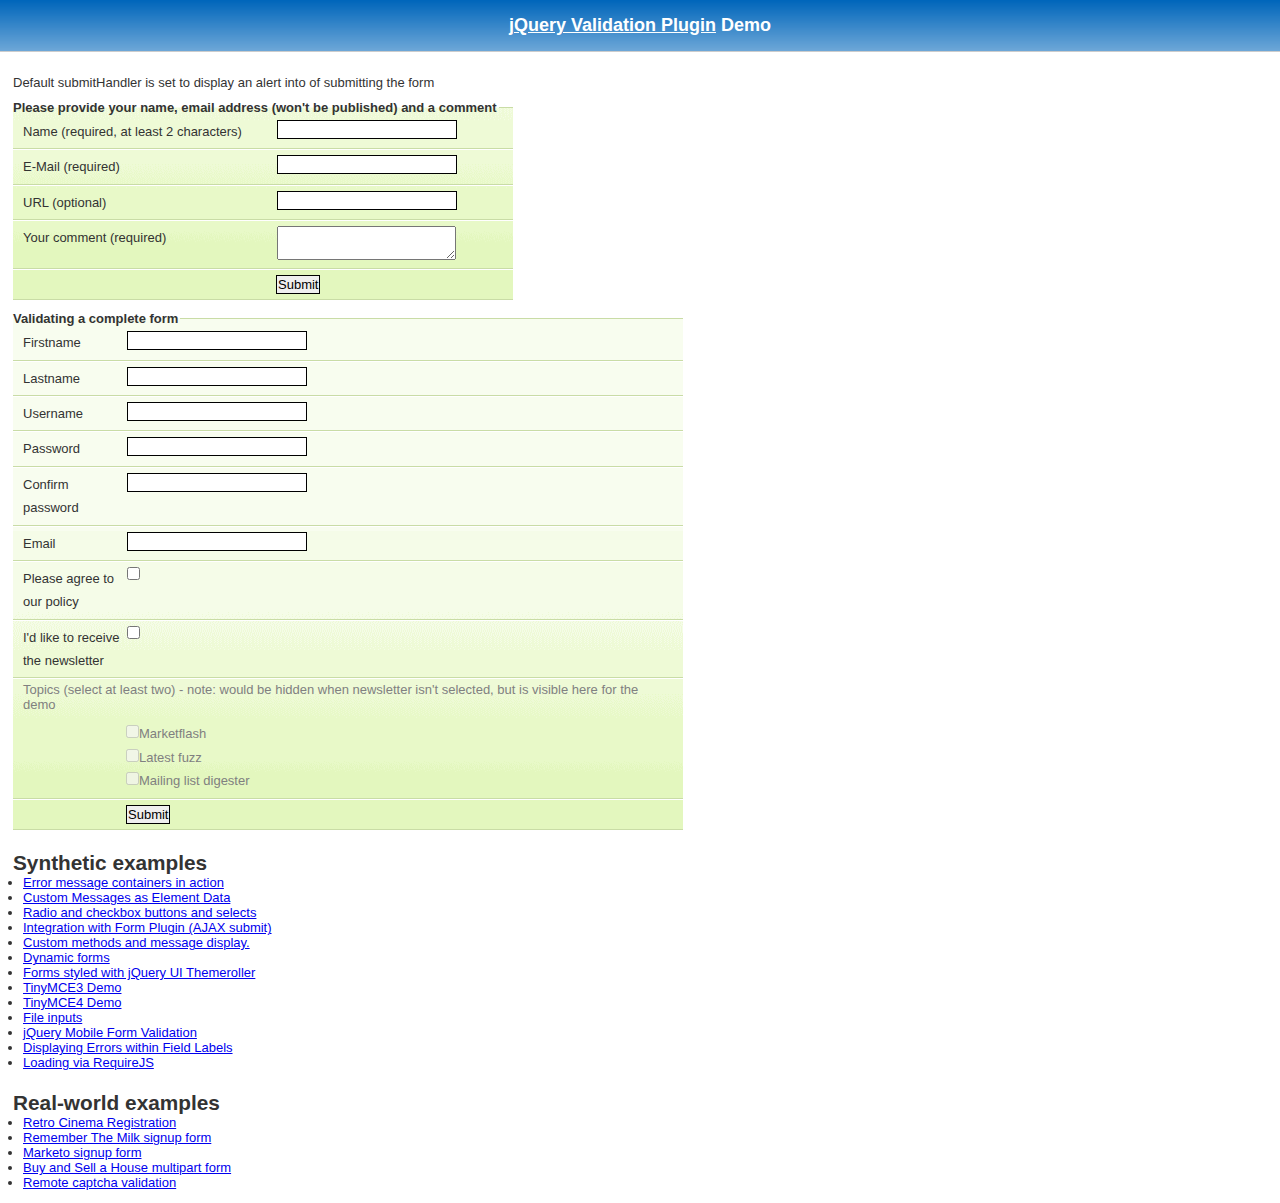
<file: src/main/webapp/WEB-INF/resources/js/validation/demo/index.html>
<!DOCTYPE html>
<html lang="en">
<head>
	<meta charset="utf-8">
	<title>jQuery validation plug-in - main demo</title>
	<link rel="stylesheet" href="css/screen.css">
	<script src="../lib/jquery.js"></script>
	<script src="../dist/jquery.validate.js"></script>
	<script>
	$.validator.setDefaults({
		submitHandler: function() {
			alert("submitted!");
		}
	});

	$().ready(function() {
		// validate the comment form when it is submitted
		$("#commentForm").validate();

		// validate signup form on keyup and submit
		$("#signupForm").validate({
			rules: {
				firstname: "required",
				lastname: "required",
				username: {
					required: true,
					minlength: 2
				},
				password: {
					required: true,
					minlength: 5
				},
				confirm_password: {
					required: true,
					minlength: 5,
					equalTo: "#password"
				},
				email: {
					required: true,
					email: true
				},
				topic: {
					required: "#newsletter:checked",
					minlength: 2
				},
				agree: "required"
			},
			messages: {
				firstname: "Please enter your firstname",
				lastname: "Please enter your lastname",
				username: {
					required: "Please enter a username",
					minlength: "Your username must consist of at least 2 characters"
				},
				password: {
					required: "Please provide a password",
					minlength: "Your password must be at least 5 characters long"
				},
				confirm_password: {
					required: "Please provide a password",
					minlength: "Your password must be at least 5 characters long",
					equalTo: "Please enter the same password as above"
				},
				email: "Please enter a valid email address",
				agree: "Please accept our policy",
				topic: "Please select at least 2 topics"
			}
		});

		// propose username by combining first- and lastname
		$("#username").focus(function() {
			var firstname = $("#firstname").val();
			var lastname = $("#lastname").val();
			if (firstname && lastname && !this.value) {
				this.value = firstname + "." + lastname;
			}
		});

		//code to hide topic selection, disable for demo
		var newsletter = $("#newsletter");
		// newsletter topics are optional, hide at first
		var inital = newsletter.is(":checked");
		var topics = $("#newsletter_topics")[inital ? "removeClass" : "addClass"]("gray");
		var topicInputs = topics.find("input").attr("disabled", !inital);
		// show when newsletter is checked
		newsletter.click(function() {
			topics[this.checked ? "removeClass" : "addClass"]("gray");
			topicInputs.attr("disabled", !this.checked);
		});
	});
	</script>
	<style>
	#commentForm {
		width: 500px;
	}
	#commentForm label {
		width: 250px;
	}
	#commentForm label.error, #commentForm input.submit {
		margin-left: 253px;
	}
	#signupForm {
		width: 670px;
	}
	#signupForm label.error {
		margin-left: 10px;
		width: auto;
		display: inline;
	}
	#newsletter_topics label.error {
		display: none;
		margin-left: 103px;
	}
	</style>
</head>
<body>
<h1 id="banner"><a href="http://jqueryvalidation.org/">jQuery Validation Plugin</a> Demo</h1>
<div id="main">
	<p>Default submitHandler is set to display an alert into of submitting the form</p>
	<form class="cmxform" id="commentForm" method="get" action="">
		<fieldset>
			<legend>Please provide your name, email address (won't be published) and a comment</legend>
			<p>
				<label for="cname">Name (required, at least 2 characters)</label>
				<input id="cname" name="name" minlength="2" type="text" required>
			</p>
			<p>
				<label for="cemail">E-Mail (required)</label>
				<input id="cemail" type="email" name="email" required>
			</p>
			<p>
				<label for="curl">URL (optional)</label>
				<input id="curl" type="url" name="url">
			</p>
			<p>
				<label for="ccomment">Your comment (required)</label>
				<textarea id="ccomment" name="comment" required></textarea>
			</p>
			<p>
				<input class="submit" type="submit" value="Submit">
			</p>
		</fieldset>
	</form>
	<form class="cmxform" id="signupForm" method="get" action="">
		<fieldset>
			<legend>Validating a complete form</legend>
			<p>
				<label for="firstname">Firstname</label>
				<input id="firstname" name="firstname" type="text">
			</p>
			<p>
				<label for="lastname">Lastname</label>
				<input id="lastname" name="lastname" type="text">
			</p>
			<p>
				<label for="username">Username</label>
				<input id="username" name="username" type="text">
			</p>
			<p>
				<label for="password">Password</label>
				<input id="password" name="password" type="password">
			</p>
			<p>
				<label for="confirm_password">Confirm password</label>
				<input id="confirm_password" name="confirm_password" type="password">
			</p>
			<p>
				<label for="email">Email</label>
				<input id="email" name="email" type="email">
			</p>
			<p>
				<label for="agree">Please agree to our policy</label>
				<input type="checkbox" class="checkbox" id="agree" name="agree">
			</p>
			<p>
				<label for="newsletter">I'd like to receive the newsletter</label>
				<input type="checkbox" class="checkbox" id="newsletter" name="newsletter">
			</p>
			<fieldset id="newsletter_topics">
				<legend>Topics (select at least two) - note: would be hidden when newsletter isn't selected, but is visible here for the demo</legend>
				<label for="topic_marketflash">
					<input type="checkbox" id="topic_marketflash" value="marketflash" name="topic">Marketflash
				</label>
				<label for="topic_fuzz">
					<input type="checkbox" id="topic_fuzz" value="fuzz" name="topic">Latest fuzz
				</label>
				<label for="topic_digester">
					<input type="checkbox" id="topic_digester" value="digester" name="topic">Mailing list digester
				</label>
				<label for="topic" class="error">Please select at least two topics you'd like to receive.</label>
			</fieldset>
			<p>
				<input class="submit" type="submit" value="Submit">
			</p>
		</fieldset>
	</form>
	<h3>Synthetic examples</h3>
	<ul>
		<li><a href="errorcontainer-demo.html">Error message containers in action</a>
		</li>
		<li><a href="custom-messages-data-demo.html">Custom Messages as Element Data</a>
		</li>
		<li><a href="radio-checkbox-select-demo.html">Radio and checkbox buttons and selects</a>
		</li>
		<li><a href="ajaxSubmit-integration-demo.html">Integration with Form Plugin (AJAX submit)</a>
		</li>
		<li><a href="custom-methods-demo.html">Custom methods and message display.</a>
		</li>
		<li><a href="dynamic-totals.html">Dynamic forms</a>
		</li>
		<li><a href="themerollered.html">Forms styled with jQuery UI Themeroller</a>
		</li>
		<li><a href="tinymce/">TinyMCE3 Demo</a>
		</li>
		<li><a href="tinymce4/">TinyMCE4 Demo</a>
		</li>
		<li><a href="file_input.html">File inputs</a>
		</li>
		<li><a href="jquerymobile.html">jQuery Mobile Form Validation</a>
		</li>
		<li><a href="errors-within-labels.html">Displaying Errors within Field Labels</a>
		</li>
		<li><a href="requirejs/index.html">Loading via RequireJS</a>
		</li>
	</ul>
	<h3>Real-world examples</h3>
	<ul>
		<li><a href="cinema/">Retro Cinema Registration</a></li>
		<li><a href="milk/">Remember The Milk signup form</a></li>
		<li><a href="marketo/">Marketo signup form</a></li>
		<li><a href="multipart/">Buy and Sell a House multipart form</a></li>
		<li><a href="captcha/">Remote captcha validation</a></li>
	</ul>
</div>
</body>
</html>
</file>
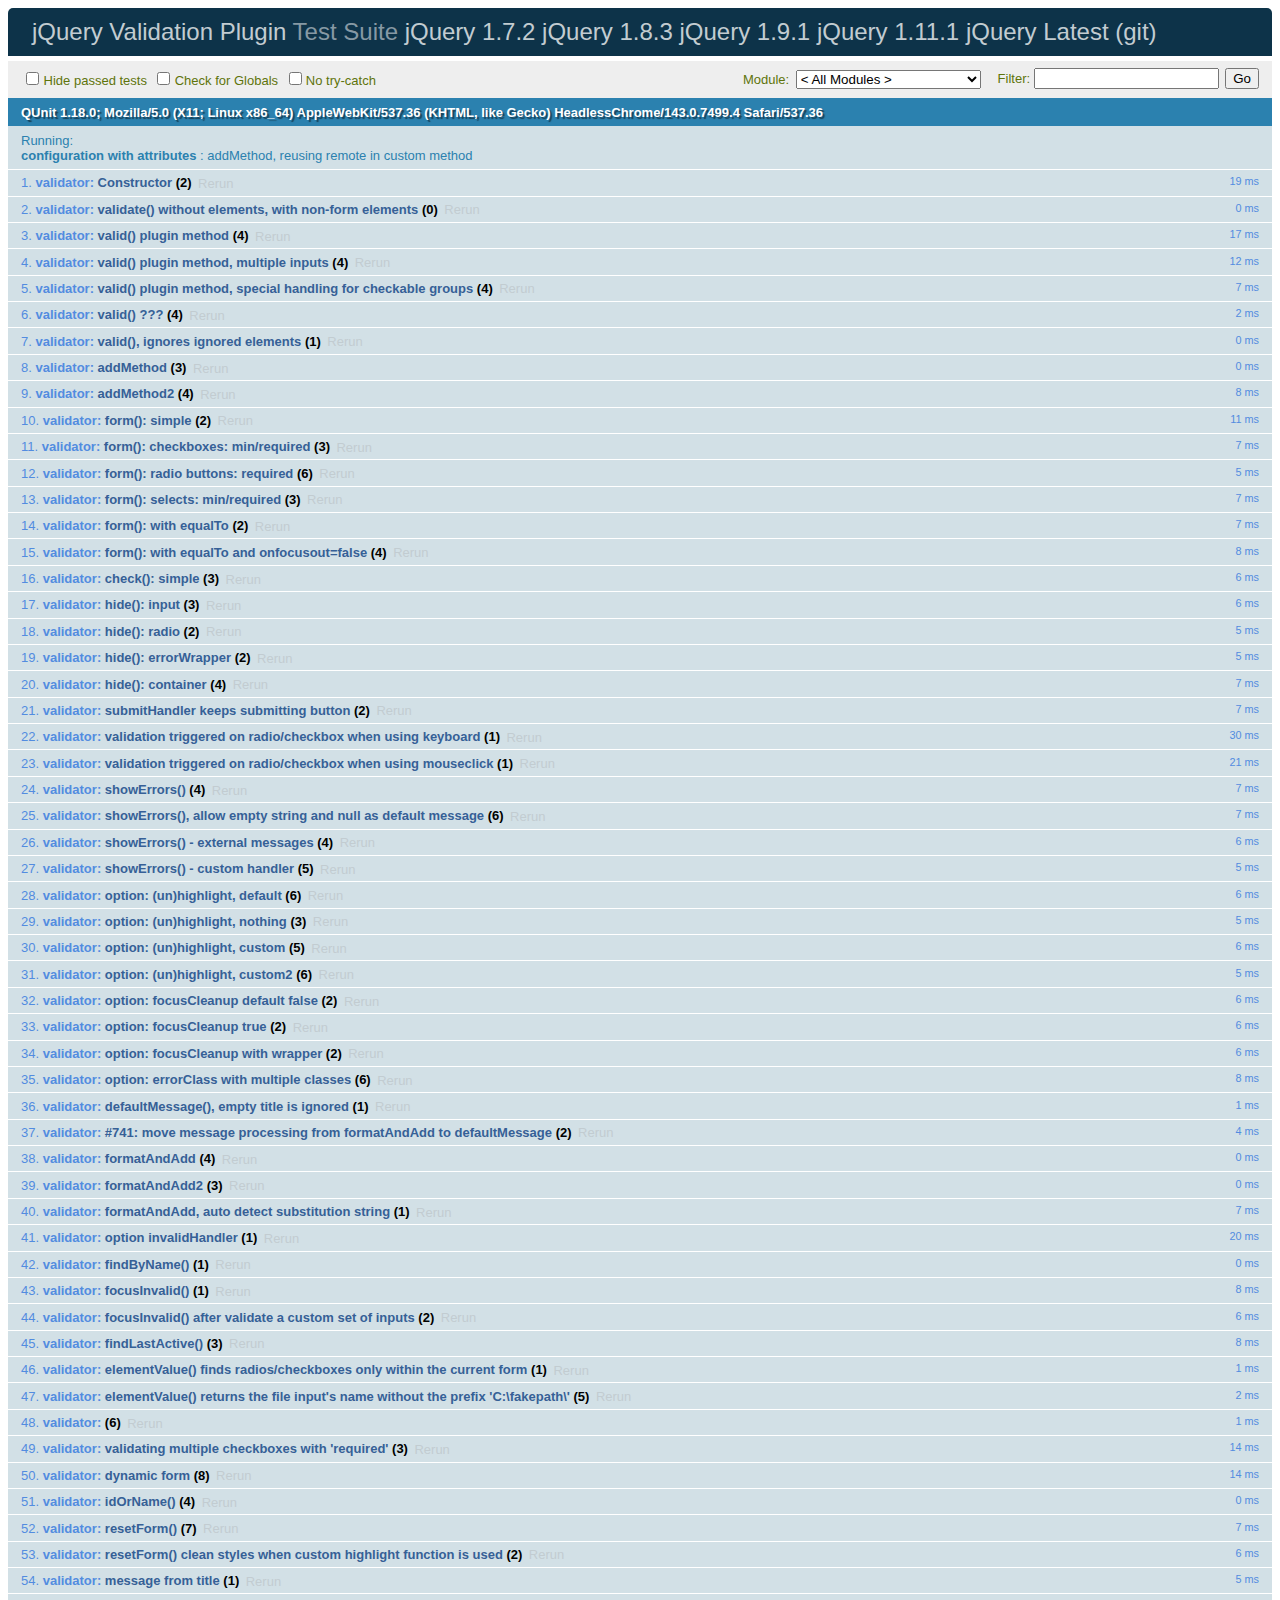
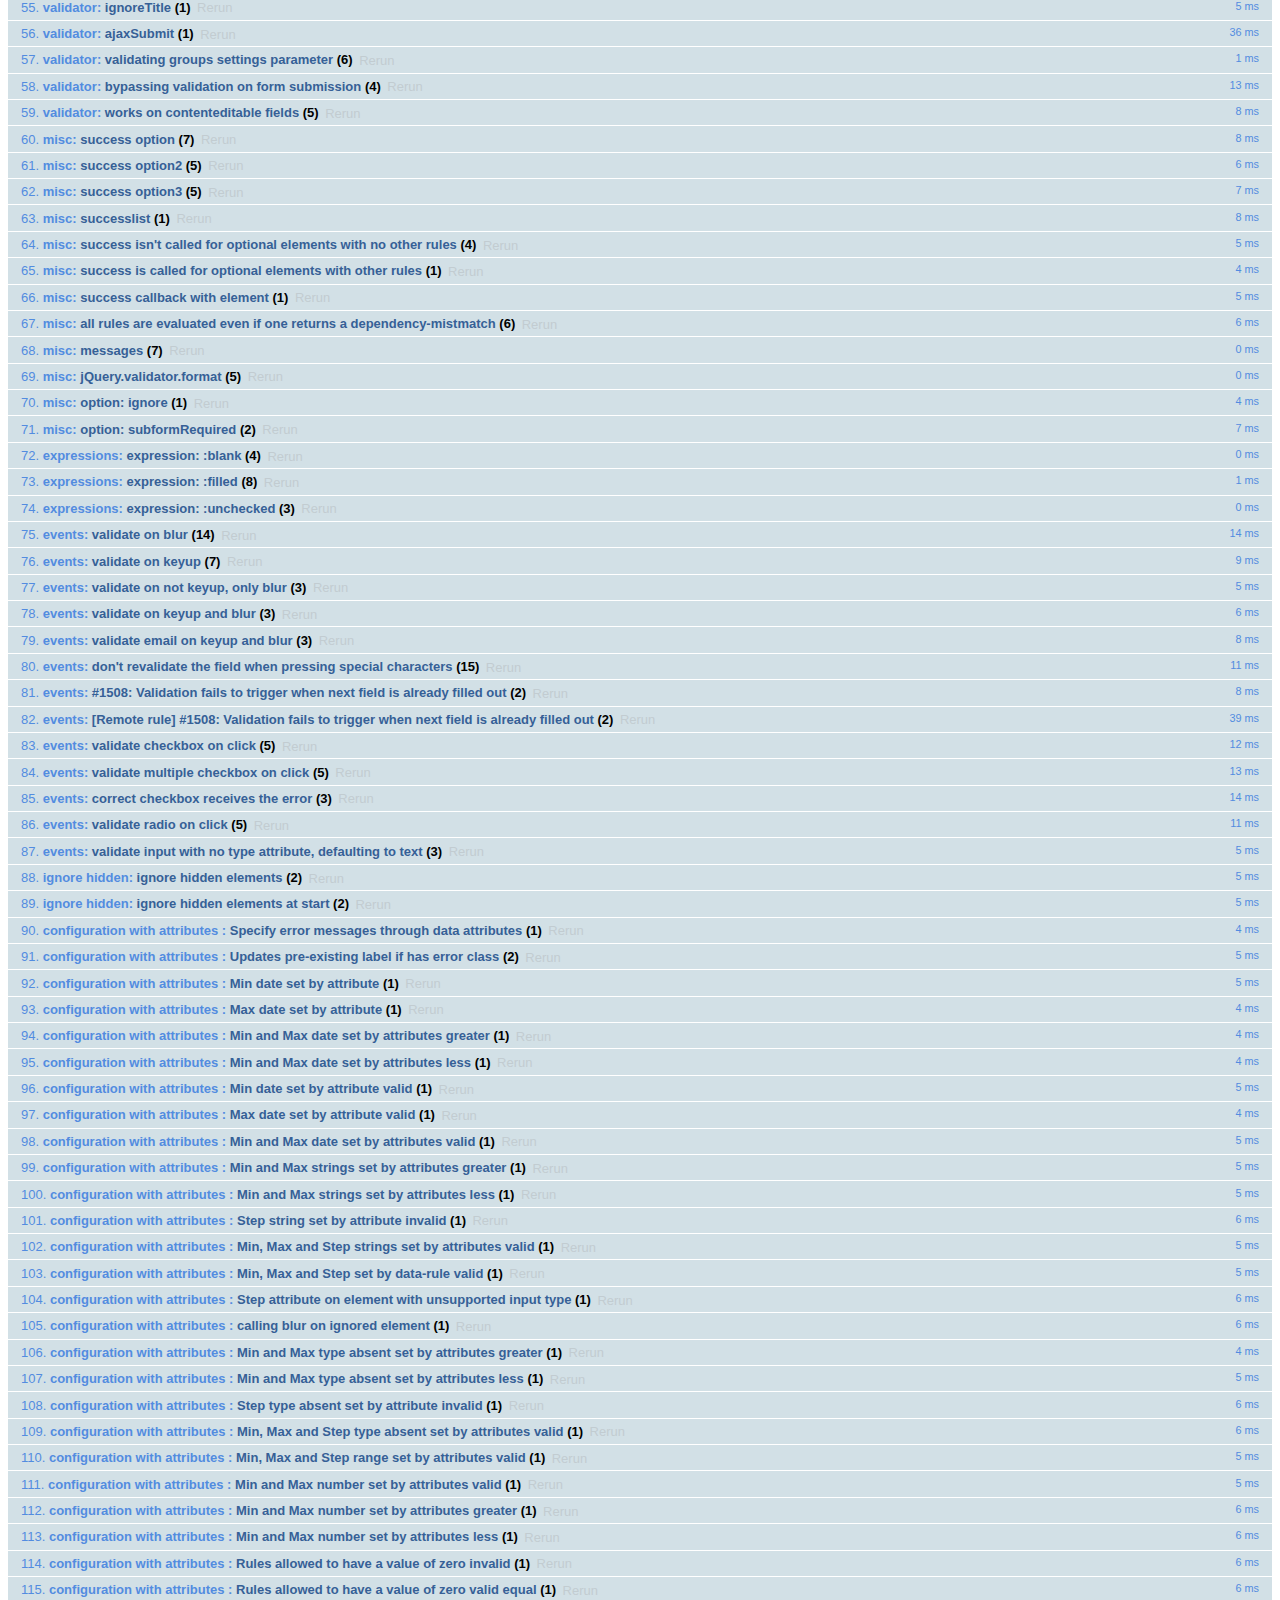
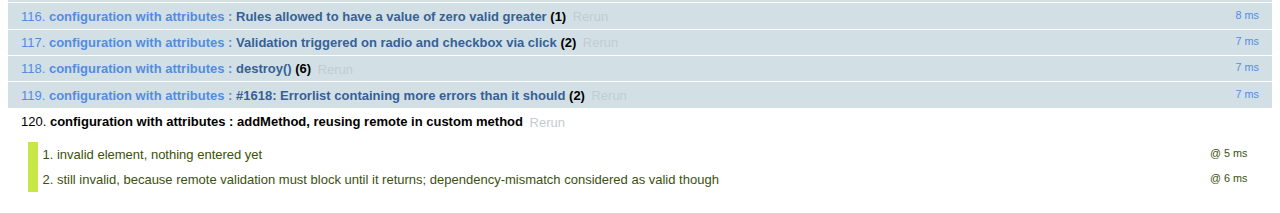
<file: src/main/webapp/WEB-INF/resources/js/validation/test/index.html>
<!DOCTYPE html>
<html id="html">
<head>
	<meta charset="utf-8">
	<title>jQuery - Validation Test Suite</title>
	<link rel="stylesheet" href="qunit/qunit.css">
	<script src="../lib/jquery.js"></script>
	<script src="../lib/jquery.simulate.js"></script>
	<script src="../lib/jquery.form.js"></script>
	<script src="qunit/qunit.js"></script>
	<script src="../lib/jquery.mockjax.js"></script>
	<script src="../dist/jquery.validate.js"></script>
	<script src="../dist/additional-methods.js"></script>
	<script src="test.js"></script>
	<script src="rules.js"></script>
	<script src="messages.js"></script>
	<script src="methods.js"></script>
	<script src="additional/creditcard.js"></script>
	<script src="aria.js"></script>
	<script src="error-placement.js"></script>
</head>
<body id="body">
<h1 id="qunit-header">
	<a href="http://jqueryvalidation.org/">jQuery Validation Plugin</a> Test Suite
	<a href="?jquery=1.7.2">jQuery 1.7.2</a>
	<a href="?jquery=1.8.3">jQuery 1.8.3</a>
	<a href="?jquery=1.9.1">jQuery 1.9.1</a>
	<a href="?jquery=1.11.1">jQuery 1.11.1</a>
	<a href="?jquery=git">jQuery Latest (git)</a>
</h1>
<div>
</div>
<h2 id="qunit-banner"></h2>
<div id="qunit-testrunner-toolbar"></div>
<h2 id="qunit-userAgent"></h2>
<ol id="qunit-tests"></ol>
<!-- Test HTML -->
<div id="other" style="display:none;">
	<input type="password" name="pw1" id="pw1" value="engfeh">
	<input type="password" name="pw2" id="pw2" value="">
</div>
<div id="qunit-fixture">
	<p id="firstp">See <a id="simon1" href="http://simon.incutio.com/archive/2003/03/25/#getElementsBySelector" rel="bookmark">this blog entry</a> for more information.</p>
	<p id="ap">
		Here are some links in a normal paragraph: <a id="google" href="http://www.google.com/" title="Google!">Google</a>,
		<a id="groups" href="http://groups.google.com/">Google Groups</a>. This link has
		<code><a href="#" id="anchor1">class="blog"</a>
		</code>:
		<a href="http://diveintomark.org/" class="blog" hreflang="en" id="mark">diveintomark</a>
	</p>
	<div id="foo">
		<p id="sndp">Everything inside the red border is inside a div with
			<code>id="foo"</code>.</p>
		<p lang="en" id="en">This is a normal link: <a id="yahoo" href="http://www.yahoo.com/" class="blogTest">Yahoo</a>
		</p>
		<p id="sap">This link has
			<code><a href="#2" id="anchor2">class="blog"</a>
			</code>: <a href="http://simon.incutio.com/" class="blog link" id="simon">Simon Willison's Weblog</a>
		</p>
	</div>
	<p id="first">Try them out:</p>
	<ul id="firstUL"></ul>
	<ol id="empty"></ol>
	<form id="testForm1">
		<input type="text" data-rule-required="true" data-rule-minlength="2" title="buga" name="firstname" id="firstname">
		<label id="errorFirstname" for="firstname" class="error">error for firstname</label>
		<input type="text" data-rule-required="true" title="buga" name="lastname" id="lastname">
		<input type="text" data-rule-required="true" title="something" name="something" id="something" value="something">
	</form>
	<form id="testForm1clean">
		<input title="buga" name="firstnamec" id="firstnamec">
		<label id="errorFirstnamec" for="firstnamec" class="error">error for firstname</label>
		<input title="buga" name="lastname" id="lastnamec">
		<input name="username" id="usernamec">
		<input id="urlc" type="text" name="urlc">
	</form>
	<form id="userForm">
		<input type="text" data-rule-required="true" name="username" id="username">
		<input type="submit" name="submitButton" value="submitButtonValue">
	</form>
	<form id="signupForm" action="form.php">
		<input id="user" name="user" title="Please enter your username (at least 3 characters)" data-rule-required="true" data-rule-minlength="3">
		<input type="password" name="password" id="password" data-rule-required="true" data-rule-minlength="5">
	</form>
	<form id="testForm2">
		<input data-rule-required="true" type="radio" name="agree" id="agb">
		<label for="agree" id="agreeLabel" class="xerror">error for agb</label>
	</form>
	<form id="testForm3">
		<select data-rule-required="true" name="meal" id="meal">
			<option value="">Please select...</option>
			<option value="1">Food</option>
			<option value="2">Milk</option>
		</select>
	</form>
	<div class="error" id="errorContainer">
		<ul>
			<li class="error" id="errorWrapper">
				<label for="meal" id="mealLabel" class="error">error for meal</label>
			</li>
		</ul>
	</div>
	<form id="testForm4">
		<input data-rule-foo="true" name="f1" id="f1">
		<input data-rule-bar="true" name="f2" id="f2">
	</form>
	<form id="testForm5">
		<input data-rule-equalto="#x2" value="x" name="x1" id="x1">
		<input data-rule-equalto="#x1" value="y" name="x2" id="x2">
	</form>
	<form id="testForm6">
		<input data-rule-required="true" data-rule-minlength="2" type="checkbox" name="check" id="form6check1">
		<input type="checkbox" name="check" id="form6check2">
	</form>
	<form id="testForm7">
		<select data-rule-required="true" data-rule-minlength="2" name="selectf7" id="selectf7" multiple="multiple">
			<option id="optionxa" value="0">0</option>
			<option id="optionxb" value="1">1</option>
			<option id="optionxc" value="2">2</option>
			<option id="optionxd" value="3">3</option>
		</select>
	</form>
	<form id="dateRangeForm">
		<input id="fromDate" name="fromDate" class="requiredDateRange" value="x">
		<input id="toDate" name="toDate" class="requiredDateRange" value="y">
		<span class="errorContainer"></span>
	</form>
	<form id="testForm8">
		<input id="form8input" data-rule-required="true" data-rule-number="true" data-rule-rangelength="2,8" name="abc">
		<input type="radio" name="radio1">
	</form>
	<form id="testForm9">
		<input id="testEmail9" data-rule-required="true" data-rule-email="true" data-msg-required="required" data-msg-email="email">
		<input id="testGeneric9" data-rule-required="true" data-rule-email="true" data-msg="generic" data-msg-email="email">
	</form>
	<form id="testForm10">
		<input type="radio" name="testForm10Radio" value="1" id="testForm10Radio1">
		<input type="radio" name="testForm10Radio" value="2" id="testForm10Radio2">
	</form>
	<form id="testForm11">
		<!-- HTML5 -->
		<input required type="text" name="testForm11Text" id="testForm11text1">
	</form>
	<form id="testForm12">
		<!-- empty "type" attribute -->
		<input name="testForm12text" id="testForm12text" data-rule-required="true">
	</form>
	<form id="testForm13">
		<select id="cars-select" name="cars" title="Please select at least two cars, but no more than three" required rangelength="[2,3]" multiple="multiple">
			<option value="m_sl">Mercedes SL</option>
			<option value="o_c">Opel Corsa</option>
			<option value="vw_p">VW Polo</option>
			<option value="t_s">Titanic Skoda</option>
		</select>
	</form>
	<form id="testForm14">
		<!-- test existing "label" error holder -->
		<input name="testForm14text" id="testForm14text" data-rule-required="true" data-msg="required">
		<label for="testForm14text" class="error"></label>
	</form>
	<form id="testForm16">
		<!-- test existing "label" attribute -->
		<input name="testForm16text" id="testForm16text" data-rule-required="true" data-msg="missing">
		<label for="testForm16text" class="title">Field Label</label>
	</form>
	<form id="testForm15">
		<!-- test existing non-label error holder -->
		<input name="testForm15text" id="testForm15text" data-rule-required="true" data-msg="required" aria-describedby="testForm15text-error">
		<span id="testForm15text-error" class="error"></span>
	</form>
	<form id="testForm17">
		<!-- test existing non-error aria-describedby -->
		<label for="testForm17text">My Label</label>
		<input name="testForm17text" id="testForm17text" data-rule-required="true" data-msg="required" aria-describedby="testForm17text-description">
		<span id="testForm17text-description">This is where you enter your data</span>
	</form>
	<form id="testForm18">
		<!-- test id/name containing brackets -->
		<input name="testForm18[text]" id="testForm18[text]" required>
	</form>
	<form id="testForm19">
		<!-- test id/name containing $ -->
		<input name="testForm19$text" id="testForm19$text" required>
	</form>
	<form id="dataMessages">
		<input name="dataMessagesName" id="dataMessagesName" class="required" data-msg-required="You must enter a value here">
	</form>
	<div id="simplecontainer">
		<h3></h3>
	</div>
	<div id="container" style="min-height:1px"></div>
	<ol id="labelcontainer"></ol>
	<form id="elementsOrder">
		<select class="required" name="order1" id="order1">
			<option value="">none</option>
		</select>
		<input class="required" name="order2" id="order2">
		<input class="required" name="order3" type="checkbox" id="order3">
		<input class="required" name="order4" id="order4">
		<input class="required" name="order5" type="radio" id="order5">
		<input class="required" name="order6" id="order6">
		<ul id="orderContainer">
		</ul>
	</form>
	<form id="form" action="formaction">
		<input type="text" name="action" value="Test" id="text1">
		<input type="text" name="text2" value="" id="text1b">
		<input type="text" name="text2" value="T " id="text1c">
		<input type="text" name="text2" value="T" id="text2">
		<input type="text" name="text2" value="TestTestTest" id="text3">
		<input type="text" name="action" value="0" id="value1">
		<input type="text" name="text2" value="10" id="value2">
		<input type="text" name="text2" value="1000" id="value3">
		<input type="radio" name="radio1" id="radio1">
		<input type="radio" name="radio1" id="radio1a">
		<input type="radio" name="radio2" id="radio2" checked="checked">
		<input type="radio" name="radio" id="radio3">
		<input type="radio" name="radio" id="radio4" checked="checked">
		<input type="checkbox" name="check" id="check1" checked="checked">
		<input type="checkbox" name="check" id="check1b">
		<input type="checkbox" name="check2" id="check2">
		<input type="checkbox" name="check3" id="check3" checked="checked">
		<input type="checkbox" name="check3" checked="checked">
		<input type="checkbox" name="check3" checked="checked">
		<input type="checkbox" name="check3" checked="checked">
		<input type="checkbox" name="check3" checked="checked">
		<input type="hidden" name="hidden" id="hidden1">
		<input type="text" style="display:none;" name="foo[bar]" id="hidden2">
		<input type="text" readonly="readonly" id="name" name="name" value="name">
		<button name="button">Button</button>
		<textarea id="area1" name="area1">foobar</textarea>
		<textarea id="area2" name="area2"></textarea>
		<select name="select1" id="select1">
			<option id="option1a" value="">Nothing</option>
			<option id="option1b" value="1">1</option>
			<option id="option1c" value="2">2</option>
			<option id="option1d" value="3">3</option>
		</select>
		<select name="select2" id="select2">
			<option id="option2a" value="">Nothing</option>
			<option id="option2b" value="1">1</option>
			<option id="option2c" value="2">2</option>
			<option id="option2d" selected="selected" value="3">3</option>
		</select>
		<select name="select3" id="select3" multiple="multiple">
			<option id="option3a" value="">Nothing</option>
			<option id="option3b" selected="selected" value="1">1</option>
			<option id="option3c" selected="selected" value="2">2</option>
			<option id="option3d" value="3">3</option>
		</select>
		<select name="select4" id="select4" multiple="multiple">
			<option id="option4a" selected="selected" value="1">1</option>
			<option id="option4b" selected="selected" value="2">2</option>
			<option id="option4c" selected="selected" value="3">3</option>
			<option id="option4d" selected="selected" value="4">4</option>
			<option id="option4e" selected="selected" value="5">5</option>
		</select>
		<select name="select5" id="select5" multiple="multiple">
			<option id="option5a" value="0">0</option>
			<option id="option5b" value="1">1</option>
			<option id="option5c" value="2">2</option>
			<option id="option5d" value="3">3</option>
		</select>
	</form>
	<form id="v2">
		<input id="v2-i1" name="v2-i1" class="required">
		<input id="v2-i2" name="v2-i2" class="required email">
		<input id="v2-i3" name="v2-i3" class="url">
		<input id="v2-i4" name="v2-i4" class="required" minlength="2">
		<input id="v2-i5" name="v2-i5" class="required" minlength="2" maxlength="5" customMethod1="123">
		<input id="v2-i6" name="v2-i6" class="required customMethod2" data-rule-maxlength="5" data-rule-minlength="2">
		<input id="v2-i7" name="v2-i7">
	</form>
	<form id="checkables">
		<input type="checkbox" id="checkable1" name="checkablesgroup" class="required">
		<input type="checkbox" id="checkable2" name="checkablesgroup">
		<input type="checkbox" id="checkable3" name="checkablesgroup">
	</form>
	<form id="subformRequired">
		<div class="billingAddressControl">
			<input type="checkbox" id="bill_to_co" name="bill_to_co" class="toggleCheck" checked="checked" style="width: auto;" tabindex="1">
			<label for="bill_to_co" style="cursor:pointer">Same as Company Address</label>
		</div>
		<div id="subform">
			<input maxlength="40" class="billingRequired" name="bill_first_name" size="20" type="text" tabindex="2" value="">
		</div>
		<input id="co_name" class="required" maxlength="40" name="co_name" size="20" type="text" tabindex="1" value="">
	</form>
	<form id="withTitle">
		<input class="required" name="hastitle" type="text" title="fromtitle">
	</form>
	<form id="ccform" method="get">
		<input id="cardnumber" name="cardnumber">
	</form>
	<form id="productInfo">
		<input class="productInfo" name="partnumber">
		<input class="productInfo" name="description">
		<input class="productInfo" name="color">
		<input name="supplier">
		<input class="productInfo" type="checkbox" name="discount">
	</form>
	<form id="updateLabel">
		<input class="required" name="updateLabelInput" id="updateLabelInput" data-msg-required="You must enter a value here">
		<label id="targetLabel" class="error" for="updateLabelInput">Some server-side error</label>
	</form>
	<form id="rangesMinDateInvalid">
		<input type="date" id="minDateInvalid" name="minDateInvalid" min="2012-12-21" value="2012-11-21">
	</form>
	<form id="ranges">
		<input type="date" id="maxDateInvalid" name="maxDateInvalid" max="2012-12-21" value="2013-01-21">
		<input type="date" id="rangeDateInvalidGreater" name="rangeDateInvalidGreater" min="2012-11-21" max="2013-01-21" value="2013-02-21">
		<input type="date" id="rangeDateInvalidLess" name="rangeDateInvalidLess" min="2012-11-21" max="2013-01-21" value="2012-10-21">
		<input type="date" id="maxDateValid" name="maxDateValid" max="2013-01-21" value="2012-12-21">
		<input type="date" id="rangeDateValid" name="rangeDateValid" min="2012-11-21" max="2013-01-21" value="2012-12-21">
		<!-- input type text is not supposed to have min/max/step according to html5,
			 but for backward compatibility with 1.10.0 we treat it as number.
			 you can also use type="number", in which case the browser may also
			 do validation, and mobile browsers may offer a numeric keypad to edit
			 the value.
			 Type absent is treated like type="text".
		  -->
		<input type="text" id="rangeTextInvalidGreater" name="rangeTextInvalidGreater" min="50" max="200" value="1000">
		<input type="text" id="rangeTextInvalidLess" name="rangeTextInvalidLess" min="200" max="1000" value="50">
		<input type="text" id="rangeTextInvalidStep" name="rangeTextInvalidStep" min="200" max="1000" step="100" value="250">
		<input id="rangeAbsentInvalidGreater" name="rangeAbsentInvalidGreater" min="50" max="200" value="1000">
		<input id="rangeAbsentInvalidLess" name="rangeAbsentInvalidLess" min="200" max="1000" value="50">
		<input id="rangeAbsentInvalidStep" name="rangeAbsentInvalidStep" min="200" max="1000" step="100" value="250">
		<input type="text" id="rangeTextValid" name="rangeTextValid" min="50" max="1000" step="50" value="200">
		<input type="text" id="rangeTextDataRuleValid" name="rangeTextValid" data-rule-min="50" data-rule-max="1000.00" data-rule-step="50.0" value="200">
		<input id="rangeAbsentValid" name="rangeAbsentValid" min="50" max="1000" step="50" value="200">
		<!-- ranges are like numbers in html5, except that browser is not required
			 to demand an exact value.  User interface could be a slider.
		  -->
		<input type="range" id="rangeRangeValid" name="rangeRangeValid" min="50" max="1000" step="50" value="200">
		<input type="number" id="rangeNumberValid" name="rangeNumberValid" min="50" max="1000" value="200">
		<input type="number" id="rangeNumberInvalidGreater" name="rangeNumberInvalidGreater" min="50" max="200" value="1000">
		<input type="number" id="rangeNumberInvalidLess" name="rangeNumberInvalidLess" min="50" max="200" value="6">
		<input type="number" id="rangeMinZeroInvalidLess" name="rangeMinZeroInvalidLess" min="0" value="-1">
		<input type="number" id="rangeMinZeroValidEqual" name="rangeMinZeroValidEqual" min="0" value="0">
		<input type="number" id="rangeMinZeroValidGreater" name="rangeMinZeroValidGreater" min="0" value="1">
	</form>
	<form id="stepOnUnsupportedType">
		<input type="date" id="stepOnUnsupportedTypeInput" name="stepOnUnsupportedTypeInput" step="1">
	</form>
	<form id="rangeMinDateValid">
		<input type="date" id="minDateValid" name="minDateValid" min="2012-11-21" value="2012-12-21">
	</form>
	<form id="bypassValidation">
		<input type="text" name="bypassValidationRequiredInput" required>
		<input id="normalSubmit" type="submit" value="submit">
		<input id="bypassSubmitWithCancel" type="submit" class="cancel" value="bypass1">
		<input id="bypassSubmitWithNoValidate1" type="submit" formnovalidate value="bypass1">
		<input id="bypassSubmitWithNoValidate2" type="submit" formnovalidate="formnovalidate" value="bypass2">
	</form>
	<form id="ariaInvalid">
		<input type="text" name="ariaInvalidFirstName" id="ariaInvalidFirstName">
	</form>
	<form id="ariaRequired">
		<input type="text" name="ariaRequiredDynamic" id="ariaRequiredDynamic">
		<input type="text" name="ariaRequiredStatic" id="ariaRequiredStatic" required="">
		<input type="text" name="ariaRequiredData" id="ariaRequiredData" data-rule-required="true">
		<input type="text" name="ariaRequiredClass" id="ariaRequiredClass" class="required">
	</form>
	<form id="ignoredElements">
		<select id="ss1" class="ignore">
			<option value="1">option 1</option>
			<option value="2">option 2</option>
		</select>
		<br>
		<input name="test" class="required" value="">
	</form>
	<form id="radiocheckbox" autocomplete="off">
		<input id="radiocheckbox-0-1" autocomplete="off" type="radio" name="radiocheckbox-0" required="required">
		<input id="radiocheckbox-0-2" autocomplete="off" type="radio" name="radiocheckbox-0" required="required">
		<input id="radiocheckbox-0-3" autocomplete="off" type="radio" name="radiocheckbox-0" required="required">
		<input id="radiocheckbox-1-1" autocomplete="off" type="checkbox" name="radiocheckbox-1" required="required">
		<input id="radiocheckbox-1-2" autocomplete="off" type="checkbox" name="radiocheckbox-1" required="required">
		<input id="radiocheckbox-1-3" autocomplete="off" type="checkbox" name="radiocheckbox-1" required="required">
	</form>
	<form id="testForm20">
		<!-- test id/name containing single quotes -->
		<input name="testForm20['text input']" id="testForm20['textinput']" required>
		<input type="checkbox" id="testForm20['checkboxinput']" name="testForm20['checkbox input']" required>
		<input type="radio" id="testForm20['radioinput']" name="testForm20['radio input']" required>
	</form>
	<form id="testForm21">
		<label for="testForm21!#$%&'()*+,./:;<=>?@[\]^`{|}~">Input text</label>
		<input type="text" name="testForm21!#$%&'()*+,./:;<=>?@[\]^`{|}~" id="testForm21!#$%&'()*+,./:;<=>?@[\]^`{|}~" required minlength="15">
	</form>
	<form id="testForm22">
		<label for="tF22Input">Input text</label>
		<input type="text" name="tF22Input" id="tF22Input" required minlength="5" data-msg-minlength="You should enter at least {0} characters.">
	</form>
	<form id="contenteditableForm">
		<div contenteditable id="contenteditableNumberInvalid" data-rule-number="true" name="field1">ABC</div>
		<div contenteditable id="contenteditableNumberValid" data-rule-number="true" name="field2">123</div>
		<div contenteditable id="contenteditableRequiredInvalid" data-rule-required="true" name="field3"></div>
		<div contenteditable id="contenteditableRequiredValid" data-rule-required="true" name="field3">Some text</div>
		<input id="contenteditableInput" type="text" data-rule-number="true" name="field4" value="ABC" />
	</form>
	<form id="testForm23">
		<input name="box1" id="box1" type="text" value="" />
		<input name="box2" id="box2" type="text" value="" />
	</form>
	<form id="testForm24">
		<input id="val1" type="hidden" name="val1" value="hello" />
		<input id="val2" type="text" name="val2" value="" />
		<input id="val3" type="text" name="val3" value="" />
	</form>
	<form id="add-method-remote">
		<input id="add-method-username" type="text" name="username" value="" data-rule-workemail="somevalue" required />
	</form>
	<form id="testForm25">
		<input type="text" data-rule-required="true" title="something25" name="something25" id="something25" value="">
	</form>
</div>
</body>
</html>
</file>
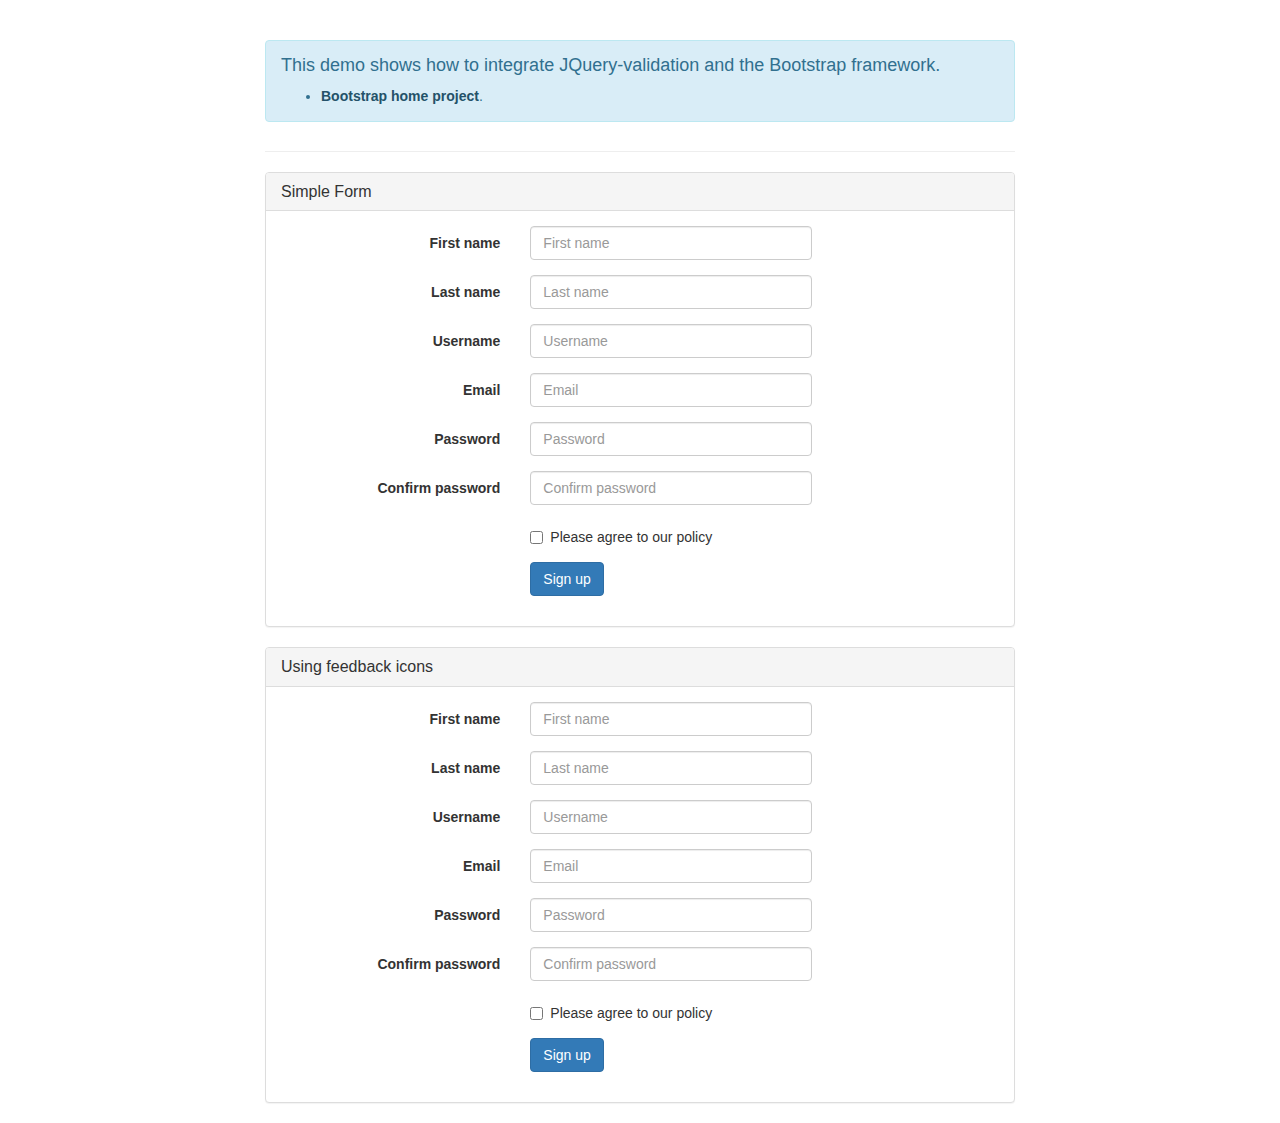
<file: src/main/webapp/WEB-INF/resources/js/validation/demo/bootstrap/index.html>
<!DOCTYPE html>
<html>
<head>
	<title>JQuery-validation demo | Bootstrap</title>

	<link rel="stylesheet" href="https://maxcdn.bootstrapcdn.com/bootstrap/3.3.5/css/bootstrap.min.css" />

	<script type="text/javascript" src="../../lib/jquery-1.11.1.js"></script>
	<script type="text/javascript" src="../../dist/jquery.validate.js"></script>
</head>
<body>
	<div class="container">
		<div class="row">
			<div class="col-sm-8 col-sm-offset-2">
				<div class="page-header">
					<div class="alert alert-info" role="alert">
						<h4>This demo shows how to integrate JQuery-validation and the Bootstrap framework.</h4>
						<ul>
							<li><a href="http://getbootstrap.com/" class="alert-link">Bootstrap home project</a>.</li>
						</ul>
					</div>
				</div>

				<div class="panel panel-default">
					<div class="panel-heading">
						<h3 class="panel-title">Simple Form</h3>
					</div>
					<div class="panel-body">
						<form id="signupForm" method="post" class="form-horizontal" action="">
							<div class="form-group">
								<label class="col-sm-4 control-label" for="firstname">First name</label>
								<div class="col-sm-5">
									<input type="text" class="form-control" id="firstname" name="firstname" placeholder="First name" />
								</div>
							</div>

							<div class="form-group">
								<label class="col-sm-4 control-label" for="lastname">Last name</label>
								<div class="col-sm-5">
									<input type="text" class="form-control" id="lastname" name="lastname" placeholder="Last name" />
								</div>
							</div>

							<div class="form-group">
								<label class="col-sm-4 control-label" for="username">Username</label>
								<div class="col-sm-5">
									<input type="text" class="form-control" id="username" name="username" placeholder="Username" />
								</div>
							</div>

							<div class="form-group">
								<label class="col-sm-4 control-label" for="email">Email</label>
								<div class="col-sm-5">
									<input type="text" class="form-control" id="email" name="email" placeholder="Email" />
								</div>
							</div>

							<div class="form-group">
								<label class="col-sm-4 control-label" for="password">Password</label>
								<div class="col-sm-5">
									<input type="password" class="form-control" id="password" name="password" placeholder="Password" />
								</div>
							</div>

							<div class="form-group">
								<label class="col-sm-4 control-label" for="confirm_password">Confirm password</label>
								<div class="col-sm-5">
									<input type="password" class="form-control" id="confirm_password" name="confirm_password" placeholder="Confirm password" />
								</div>
							</div>

							<div class="form-group">
								<div class="col-sm-5 col-sm-offset-4">
									<div class="checkbox">
										<label>
											<input type="checkbox" id="agree" name="agree" value="agree" />Please agree to our policy
										</label>
									</div>
								</div>
							</div>

							<div class="form-group">
								<div class="col-sm-9 col-sm-offset-4">
									<button type="submit" class="btn btn-primary" name="signup" value="Sign up">Sign up</button>
								</div>
							</div>
						</form>
					</div>
				</div>

				<div class="panel panel-default">
					<div class="panel-heading">
						<h3 class="panel-title">Using feedback icons</h3>
					</div>
					<div class="panel-body">
						<form id="signupForm1" method="post" class="form-horizontal" action="">
							<div class="form-group">
								<label class="col-sm-4 control-label" for="firstname1">First name</label>
								<div class="col-sm-5">
									<input type="text" class="form-control" id="firstname1" name="firstname1" placeholder="First name" />
								</div>
							</div>

							<div class="form-group">
								<label class="col-sm-4 control-label" for="lastname1">Last name</label>
								<div class="col-sm-5">
									<input type="text" class="form-control" id="lastname1" name="lastname1" placeholder="Last name" />
								</div>
							</div>

							<div class="form-group">
								<label class="col-sm-4 control-label" for="username1">Username</label>
								<div class="col-sm-5">
									<input type="text" class="form-control" id="username1" name="username1" placeholder="Username" />
								</div>
							</div>

							<div class="form-group">
								<label class="col-sm-4 control-label" for="email1">Email</label>
								<div class="col-sm-5">
									<input type="text" class="form-control" id="email1" name="email1" placeholder="Email" />
								</div>
							</div>

							<div class="form-group">
								<label class="col-sm-4 control-label" for="password1">Password</label>
								<div class="col-sm-5">
									<input type="password" class="form-control" id="password1" name="password1" placeholder="Password" />
								</div>
							</div>

							<div class="form-group">
								<label class="col-sm-4 control-label" for="confirm_password1">Confirm password</label>
								<div class="col-sm-5">
									<input type="password" class="form-control" id="confirm_password1" name="confirm_password1" placeholder="Confirm password" />
								</div>
							</div>

							<div class="form-group">
								<div class="col-sm-5 col-sm-offset-4">
									<div class="checkbox">
										<label>
											<input type="checkbox" id="agree1" name="agree1" value="agree" />Please agree to our policy
										</label>
									</div>
								</div>
							</div>

							<div class="form-group">
								<div class="col-sm-9 col-sm-offset-4">
									<button type="submit" class="btn btn-primary" name="signup1" value="Sign up">Sign up</button>
								</div>
							</div>
						</form>
					</div>
				</div>
			</div>
		</div>
	</div>
	<script type="text/javascript">
		$.validator.setDefaults( {
			submitHandler: function () {
				alert( "submitted!" );
			}
		} );

		$( document ).ready( function () {
			$( "#signupForm" ).validate( {
				rules: {
					firstname: "required",
					lastname: "required",
					username: {
						required: true,
						minlength: 2
					},
					password: {
						required: true,
						minlength: 5
					},
					confirm_password: {
						required: true,
						minlength: 5,
						equalTo: "#password"
					},
					email: {
						required: true,
						email: true
					},
					agree: "required"
				},
				messages: {
					firstname: "Please enter your firstname",
					lastname: "Please enter your lastname",
					username: {
						required: "Please enter a username",
						minlength: "Your username must consist of at least 2 characters"
					},
					password: {
						required: "Please provide a password",
						minlength: "Your password must be at least 5 characters long"
					},
					confirm_password: {
						required: "Please provide a password",
						minlength: "Your password must be at least 5 characters long",
						equalTo: "Please enter the same password as above"
					},
					email: "Please enter a valid email address",
					agree: "Please accept our policy"
				},
				errorElement: "em",
				errorPlacement: function ( error, element ) {
					// Add the `help-block` class to the error element
					error.addClass( "help-block" );

					if ( element.prop( "type" ) === "checkbox" ) {
						error.insertAfter( element.parent( "label" ) );
					} else {
						error.insertAfter( element );
					}
				},
				highlight: function ( element, errorClass, validClass ) {
					$( element ).parents( ".col-sm-5" ).addClass( "has-error" ).removeClass( "has-success" );
				},
				unhighlight: function (element, errorClass, validClass) {
					$( element ).parents( ".col-sm-5" ).addClass( "has-success" ).removeClass( "has-error" );
				}
			} );

			$( "#signupForm1" ).validate( {
				rules: {
					firstname1: "required",
					lastname1: "required",
					username1: {
						required: true,
						minlength: 2
					},
					password1: {
						required: true,
						minlength: 5
					},
					confirm_password1: {
						required: true,
						minlength: 5,
						equalTo: "#password1"
					},
					email1: {
						required: true,
						email: true
					},
					agree1: "required"
				},
				messages: {
					firstname1: "Please enter your firstname",
					lastname1: "Please enter your lastname",
					username1: {
						required: "Please enter a username",
						minlength: "Your username must consist of at least 2 characters"
					},
					password1: {
						required: "Please provide a password",
						minlength: "Your password must be at least 5 characters long"
					},
					confirm_password1: {
						required: "Please provide a password",
						minlength: "Your password must be at least 5 characters long",
						equalTo: "Please enter the same password as above"
					},
					email1: "Please enter a valid email address",
					agree1: "Please accept our policy"
				},
				errorElement: "em",
				errorPlacement: function ( error, element ) {
					// Add the `help-block` class to the error element
					error.addClass( "help-block" );

					// Add `has-feedback` class to the parent div.form-group
					// in order to add icons to inputs
					element.parents( ".col-sm-5" ).addClass( "has-feedback" );

					if ( element.prop( "type" ) === "checkbox" ) {
						error.insertAfter( element.parent( "label" ) );
					} else {
						error.insertAfter( element );
					}

					// Add the span element, if doesn't exists, and apply the icon classes to it.
					if ( !element.next( "span" )[ 0 ] ) {
						$( "<span class='glyphicon glyphicon-remove form-control-feedback'></span>" ).insertAfter( element );
					}
				},
				success: function ( label, element ) {
					// Add the span element, if doesn't exists, and apply the icon classes to it.
					if ( !$( element ).next( "span" )[ 0 ] ) {
						$( "<span class='glyphicon glyphicon-ok form-control-feedback'></span>" ).insertAfter( $( element ) );
					}
				},
				highlight: function ( element, errorClass, validClass ) {
					$( element ).parents( ".col-sm-5" ).addClass( "has-error" ).removeClass( "has-success" );
					$( element ).next( "span" ).addClass( "glyphicon-remove" ).removeClass( "glyphicon-ok" );
				},
				unhighlight: function ( element, errorClass, validClass ) {
					$( element ).parents( ".col-sm-5" ).addClass( "has-success" ).removeClass( "has-error" );
					$( element ).next( "span" ).addClass( "glyphicon-ok" ).removeClass( "glyphicon-remove" );
				}
			} );
		} );
	</script>
</body>
</html>
</file>
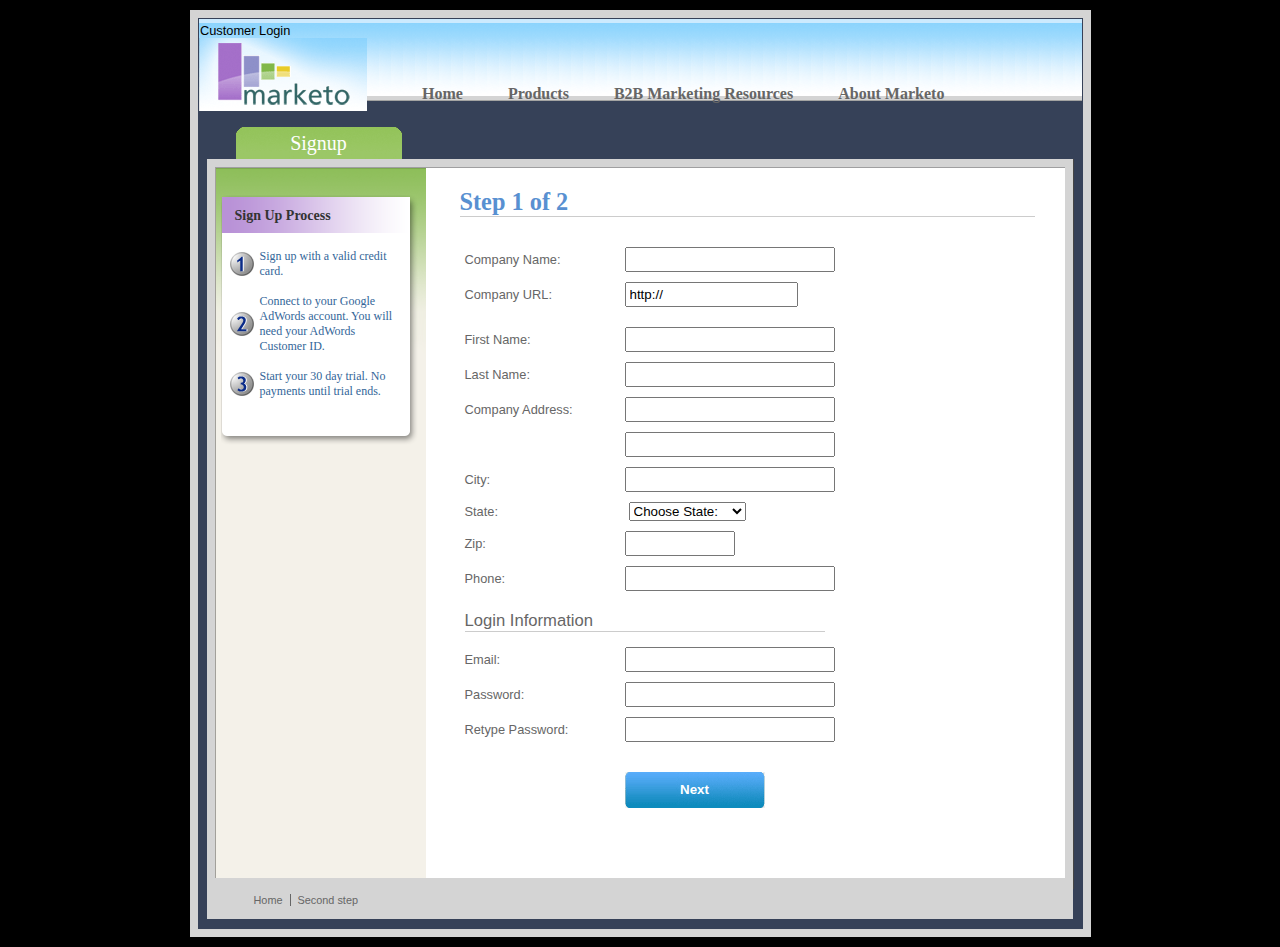
<file: src/main/webapp/WEB-INF/resources/js/validation/demo/marketo/index.html>
<!DOCTYPE html>
<html lang="en">
<head>
	<meta charset="utf-8">
	<title>Subscription Signup | Marketo</title>
	<script src="../../lib/jquery.js"></script>
	<script src="../../lib/jquery.mockjax.js"></script>
	<script src="../../dist/jquery.validate.js"></script>
	<script src="jquery.maskedinput.js"></script>
	<script src="mktSignup.js"></script>
	<link rel="stylesheet" href="stylesheet.css">
</head>
<body>
<!-- start page wrapper -->
<div id="letterbox">
	<!-- start header container -->
	<div id="header-background">
		<div class="nav-global-container">
			<div class="url">

					<span></span>Customer Login</a>
			</div>
			<div class="logo">

					<img src="images/logo_marketo.gif" width="168" height="73" alt="Marketo">
				</a>
			</div>
			<div class="nav-global">
				<ul>
					<li>
						<a href="#" class="nav-g01">
							<span></span>Home</a>
					</li>
					<li>
						<a href="#" class="nav-g02">
							<span></span>Products</a>
					</li>
					<li>
						<a href="#" class="nav-g04">
							<span></span>B2B Marketing Resources</a>
					</li>
					<li>
						<a href="#" class="nav-g05">
							<span></span>About Marketo</a>
					</li>
				</ul>
			</div>
		</div>
	</div>
	<!-- end header container -->
	<div class="line-grey-tier"></div>
	<!-- start page container 2 div-->
	<div id="page-container" class="resize">
		<div id="page-content-inner" class="resize">
			<!-- start col-main -->
			<div id="col-main" class="resize" style="">
				<!-- start main content -->
				<div class="main-content resize">
					<div class="action-container" style="display:none;"></div>
					<h1>Step 1 of 2</h1>
					<p>
					</p>
					<br clear="all">
					<div>
						<form id="profileForm" type="actionForm" action="step2.htm" method="get">
							<div class="error" style="display:none;">
								<img src="images/warning.gif" alt="Warning!" width="24" height="24" style="float:left; margin: -5px 10px 0px 0px;">
								<span></span>.
								<br clear="all">
							</div>
							<table cellpadding="0" cellspacing="0" border="0">
								<tr>
									<td class="label">
										<label for="co_name">Company Name:</label>
									</td>
									<td class="field">
										<input id="co_name" class="required" maxlength="40" name="co_name" size="20" type="text" tabindex="1" value="">
									</td>
								</tr>
								<tr>
									<td class="label">
										<label for="co_url">Company URL:</label>
									</td>
									<td class="field">
										<input id="co_url" class="required defaultInvalid url" maxlength="40" name="co_url" style="width:163px" type="text" tabindex="2" value="http://">
									</td>
								</tr>
								<tr>
									<td>
									<td>
								</tr>
								<tr>
									<td class="label">
										<label for="first_name">First Name:</label>
									</td>
									<td class="field">
										<input id="first_name" class="required" maxlength="40" name="first_name" size="20" type="text" tabindex="3" value="">
									</td>
								</tr>
								<tr>
									<td class="label">
										<label for="last_name">Last Name:</label>
									</td>
									<td class="field">
										<input id="last_name" class="required" maxlength="40" name="last_name" size="20" type="text" tabindex="4" value="">
									</td>
								</tr>
								<tr>
									<td class="label">
										<label for="address1">Company Address:</label>
									</td>
									<td class="field">
										<input maxlength="40" class="required" name="address1" size="20" type="text" tabindex="5" value="">
									</td>
								</tr>
								<tr>
									<td class="label"></td>
									<td class="field">
										<input maxlength="40" name="address2" size="20" type="text" tabindex="6" value="">
									</td>
								</tr>
								<tr>
									<td class="label">
										<label for="city">City:</label>
									</td>
									<td class="field">
										<input maxlength="40" class="required" name="city" size="20" type="text" tabindex="7" value="">
									</td>
								</tr>
								<tr>
									<td class="label">
										<label for="state">State:</label>
									</td>
									<td class="field">
										<select id="state" class="required" name="state" style="margin-left: 4px;" tabindex="8">
											<option value="">Choose State:</option>
											<option value="AL">Alabama</option>
											<option value="AK">Alaska</option>
											<option value="AZ">Arizona</option>
											<option value="AR">Arkansas</option>
											<option value="CA">California</option>
											<option value="CO">Colorado</option>
											<option value="CT">Connecticut</option>
											<option value="DE">Delaware</option>
											<option value="FL">Florida</option>
											<option value="GA">Georgia</option>
											<option value="HI">Hawaii</option>
											<option value="ID">Idaho</option>
											<option value="IL">Illinois</option>
											<option value="IN">Indiana</option>
											<option value="IA">Iowa</option>
											<option value="KS">Kansas</option>
											<option value="KY">Kentucky</option>
											<option value="LA">Louisiana</option>
											<option value="ME">Maine</option>
											<option value="MD">Maryland</option>
											<option value="MA">Massachusetts</option>
											<option value="MI">Michigan</option>
											<option value="MN">Minnesota</option>
											<option value="MS">Mississippi</option>
											<option value="MO">Missouri</option>
											<option value="MT">Montana</option>
											<option value="NE">Nebraska</option>
											<option value="NV">Nevada</option>
											<option value="NH">New Hampshire</option>
											<option value="NJ">New Jersey</option>
											<option value="NM">New Mexico</option>
											<option value="NY">New York</option>
											<option value="NC">North Carolina</option>
											<option value="ND">North Dakota</option>
											<option value="OH">Ohio</option>
											<option value="OK">Oklahoma</option>
											<option value="OR">Oregon</option>
											<option value="PA">Pennsylvania</option>
											<option value="RI">Rhode Island</option>
											<option value="SC">South Carolina</option>
											<option value="SD">South Dakota</option>
											<option value="TN">Tennessee</option>
											<option value="TX">Texas</option>
											<option value="UT">Utah</option>
											<option value="VT">Vermont</option>
											<option value="VA">Virginia</option>
											<option value="WA">Washington</option>
											<option value="WV">West Virginia</option>
											<option value="WI">Wisconsin</option>
											<option value="WY">Wyoming</option>
										</select>
									</td>
								</tr>
								<tr>
									<td class="label">
										<label for="zip">Zip:</label>
									</td>
									<td class="field">
										<input maxlength="10" name="zip" style="width: 100px" type="text" class="required zipcode" tabindex="9" value="">
									</td>
								</tr>
								<tr>
									<td class="label">
										<label for="phone">Phone:</label>
									</td>
									<td class="field">
										<input id="phone" maxlength="14" name="phone" type="text" class="required phone" tabindex="10" value="">
									</td>
								</tr>
								<tr>
									<td colspan="2">
										<h2 style="border-bottom: 1px solid #CCCCCC;">Login Information</h2>
									</td>
								</tr>
								<tr>
									<td class="label">
										<label for="email">Email:</label>
									</td>
									<td class="field">
										<input id="email" class="required email" remote="emails.action" maxlength="40" name="email" size="20" type="text" tabindex="11" value="">
									</td>
								</tr>
								<tr>
									<td class="label">
										<label for="password1">Password:</label>
									</td>
									<td class="field">
										<input id="password1" class="required password" maxlength="40" name="password1" size="20" type="password" tabindex="12" value="">
									</td>
								</tr>
								<tr>
									<td class="label">
										<label for="password2">Retype Password:</label>
									</td>
									<td class="field">
										<input id="password2" class="required" equalTo="#password1" maxlength="40" name="password2" size="20" type="password" tabindex="13" value="">
										<div class="formError"></div>
									</td>
								</tr>
								<tr>
									<td></td>
									<td>
										<div class="buttonSubmit">
											<span></span>
											<input class="formButton" type="submit" value="Next" style="width: 140px" tabindex="14">
										</div>
									</td>
								</tr>
							</table>
							<br>
							<br>
						</form>
						<br clear="all">
					</div>
				</div>
				<!-- end main content -->
				<br>
			</div>
			<!-- end col-main -->
			<!-- start left col -->
			<div id="col-left" class="nav-left-back empty resize" style="position: absolute; min-height: 450px;">
				<div class="col-left-header-tab" style="position: absolute;">Signup</div>
				<div class="nav-left"></div>
				<div class="left-nav-callout png" style="top: 15px; margin-bottom: 100px;">
					<img src="images/left-nav-callout-long.png" class="png" alt="">
					<h6>Sign Up Process</h6>
					<a style="background-image: url(images/step1-24.gif); font-weight: normal; text-decoration: none; cursor: default;">Sign up with a valid credit card.</a>
					<a style="background-image: url(images/step2-24.gif); font-weight: normal; text-decoration: none; cursor: default;">Connect to your Google AdWords account.  You will need your AdWords Customer ID.</a>
					<a style="background-image: url(images/step3-24.gif); font-weight: normal; text-decoration: none; cursor: default;">Start your 30 day trial.  No payments until trial ends.</a>
				</div>
				<div class="footerAddress">
					<b>Marketo Inc.</b>
					<br>1710 S. Amphlett Blvd.
					<br>San Mateo, CA 94402 USA
					<br>
				</div>
				<br clear="all">
			</div>
			<!-- end left col -->
		</div>
	</div>
	<!-- end page container 2 divs-->
	<div id="footer-container" align="center">
		<div class="footer">
			<ul>
				<li><a href="..">Home</a>
				</li>
				<li class="line-off"><a href="step2.htm">Second step</a>
				</li>
			</ul>
		</div>
	</div>
	<!-- end page wrapper -->
</div>
</body>
</html>
</file>
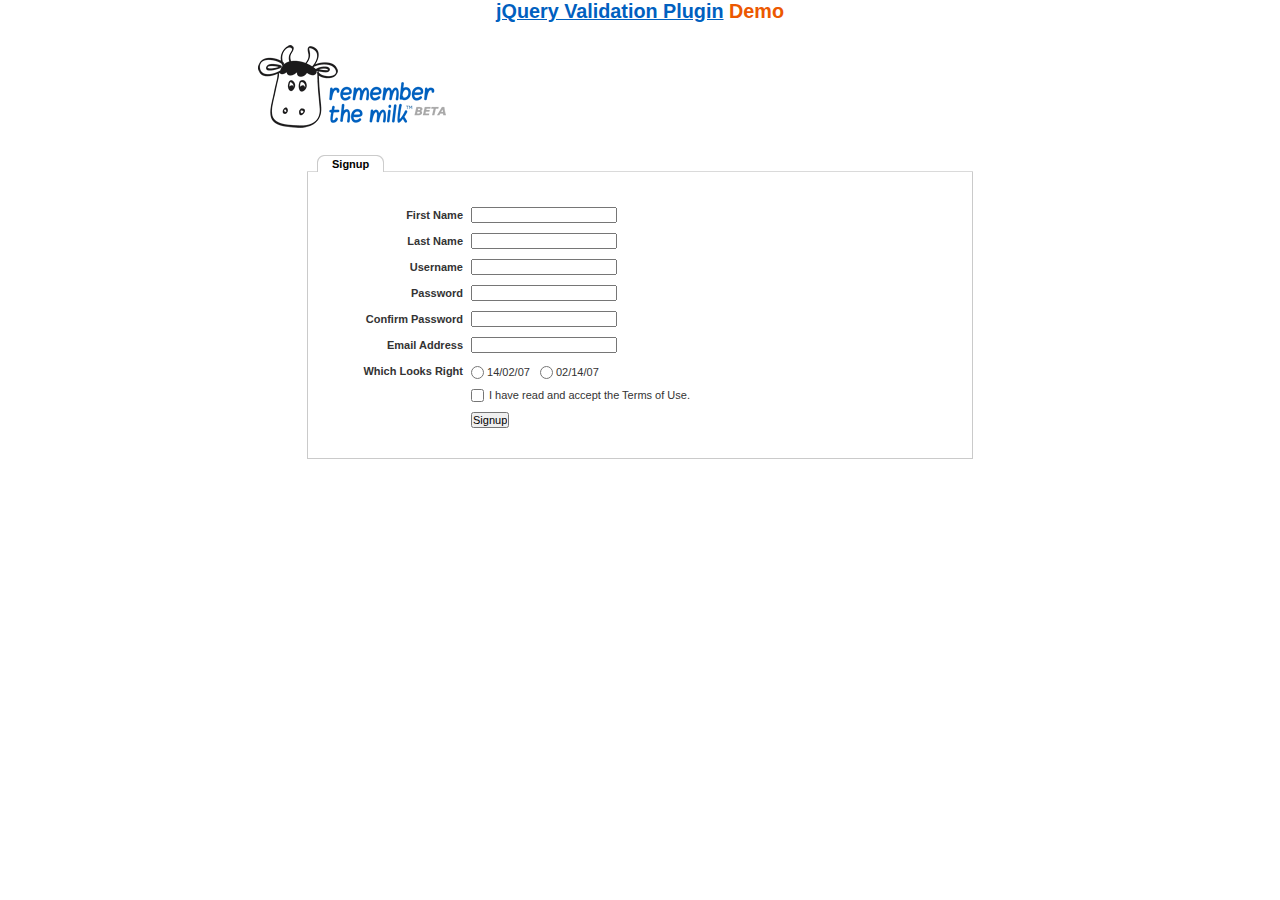
<file: src/main/webapp/WEB-INF/resources/js/validation/demo/milk/index.html>
<!DOCTYPE html>
<html lang="en">
<head>
	<meta charset="utf-8">
	<title>Remember The Milk signup form - jQuery Validate plugin demo - with friendly permission from the RTM team</title>
	<link rel="stylesheet" href="milk.css">
	<script src="../../lib/jquery.js"></script>
	<script src="../../lib/jquery.mockjax.js"></script>
	<script src="../../dist/jquery.validate.js"></script>
	<script>
	$(document).ready(function() {
		$.mockjax({
			url: "emails.action",
			response: function(settings) {
				var email = settings.data.email,
					emails = ["glen@marketo.com", "george@bush.gov", "me@god.com", "aboutface@cooper.com", "steam@valve.com", "bill@gates.com"];
				this.responseText = "true";
				if ($.inArray(email, emails) !== -1) {
					this.responseText = "false";
				}
			},
			responseTime: 500
		});

		$.mockjax({
			url: "users.action",
			response: function(settings) {
				var user = settings.data.username,
					users = ["asdf", "Peter", "Peter2", "George"];
				this.responseText = "true";
				if ($.inArray(user, users) !== -1) {
					this.responseText = "false";
				}
			},
			responseTime: 500
		});

		// validate signup form on keyup and submit
		var validator = $("#signupform").validate({
			rules: {
				firstname: "required",
				lastname: "required",
				username: {
					required: true,
					minlength: 2,
					remote: "users.action"
				},
				password: {
					required: true,
					minlength: 5
				},
				password_confirm: {
					required: true,
					minlength: 5,
					equalTo: "#password"
				},
				email: {
					required: true,
					email: true,
					remote: "emails.action"
				},
				dateformat: "required",
				terms: "required"
			},
			messages: {
				firstname: "Enter your firstname",
				lastname: "Enter your lastname",
				username: {
					required: "Enter a username",
					minlength: jQuery.validator.format("Enter at least {0} characters"),
					remote: jQuery.validator.format("{0} is already in use")
				},
				password: {
					required: "Provide a password",
					minlength: jQuery.validator.format("Enter at least {0} characters")
				},
				password_confirm: {
					required: "Repeat your password",
					minlength: jQuery.validator.format("Enter at least {0} characters"),
					equalTo: "Enter the same password as above"
				},
				email: {
					required: "Please enter a valid email address",
					minlength: "Please enter a valid email address",
					remote: jQuery.validator.format("{0} is already in use")
				},
				dateformat: "Choose your preferred dateformat",
				terms: " "
			},
			// the errorPlacement has to take the table layout into account
			errorPlacement: function(error, element) {
				if (element.is(":radio"))
					error.appendTo(element.parent().next().next());
				else if (element.is(":checkbox"))
					error.appendTo(element.next());
				else
					error.appendTo(element.parent().next());
			},
			// specifying a submitHandler prevents the default submit, good for the demo
			submitHandler: function() {
				alert("submitted!");
			},
			// set this class to error-labels to indicate valid fields
			success: function(label) {
				// set &nbsp; as text for IE
				label.html("&nbsp;").addClass("checked");
			},
			highlight: function(element, errorClass) {
				$(element).parent().next().find("." + errorClass).removeClass("checked");
			}
		});

		// propose username by combining first- and lastname
		$("#username").focus(function() {
			var firstname = $("#firstname").val();
			var lastname = $("#lastname").val();
			if (firstname && lastname && !this.value) {
				this.value = (firstname + "." + lastname).toLowerCase();
			}
		});
	});
	</script>
</head>
<body>
<h1 id="banner"><a href="http://jqueryvalidation.org/">jQuery Validation Plugin</a> Demo</h1>
<div id="main">
	<div id="content">
		<div id="header">
			<div id="headerlogo">
				<img src="milk.png" alt="Remember The Milk">
			</div>
		</div>
		<div style="clear: both;">
			<div></div>
		</div>
		<div class="content">
			<div id="signupbox">
				<div id="signuptab">
					<ul>
						<li id="signupcurrent"><a href=" ">Signup</a>
						</li>
					</ul>
				</div>
				<div id="signupwrap">
					<form id="signupform" autocomplete="off" method="get" action="">
						<table>
							<tr>
								<td class="label">
									<label id="lfirstname" for="firstname">First Name</label>
								</td>
								<td class="field">
									<input id="firstname" name="firstname" type="text" value="" maxlength="100">
								</td>
								<td class="status"></td>
							</tr>
							<tr>
								<td class="label">
									<label id="llastname" for="lastname">Last Name</label>
								</td>
								<td class="field">
									<input id="lastname" name="lastname" type="text" value="" maxlength="100">
								</td>
								<td class="status"></td>
							</tr>
							<tr>
								<td class="label">
									<label id="lusername" for="username">Username</label>
								</td>
								<td class="field">
									<input id="username" name="username" type="text" value="" maxlength="50">
								</td>
								<td class="status"></td>
							</tr>
							<tr>
								<td class="label">
									<label id="lpassword" for="password">Password</label>
								</td>
								<td class="field">
									<input id="password" name="password" type="password" maxlength="50" value="">
								</td>
								<td class="status"></td>
							</tr>
							<tr>
								<td class="label">
									<label id="lpassword_confirm" for="password_confirm">Confirm Password</label>
								</td>
								<td class="field">
									<input id="password_confirm" name="password_confirm" type="password" maxlength="50" value="">
								</td>
								<td class="status"></td>
							</tr>
							<tr>
								<td class="label">
									<label id="lemail" for="email">Email Address</label>
								</td>
								<td class="field">
									<input id="email" name="email" type="text" value="" maxlength="150">
								</td>
								<td class="status"></td>
							</tr>
							<tr>
								<td class="label">
									<label>Which Looks Right</label>
								</td>
								<td class="field" colspan="2" style="vertical-align: top; padding-top: 2px;">
									<table>
										<tbody>
											<tr>
												<td style="padding-right: 5px;">
													<input id="dateformat_eu" name="dateformat" type="radio" value="0">
													<label id="ldateformat_eu" for="dateformat_eu">14/02/07</label>
												</td>
												<td style="padding-left: 5px;">
													<input id="dateformat_am" name="dateformat" type="radio" value="1">
													<label id="ldateformat_am" for="dateformat_am">02/14/07</label>
												</td>
												<td>
												</td>
											</tr>
										</tbody>
									</table>
								</td>
							</tr>
							<tr>
								<td class="label">&nbsp;</td>
								<td class="field" colspan="2">
									<div id="termswrap">
										<input id="terms" type="checkbox" name="terms">
										<label id="lterms" for="terms">I have read and accept the Terms of Use.</label>
									</div>
									<!-- /termswrap -->
								</td>
							</tr>
							<tr>
								<td class="label">
									<label id="lsignupsubmit" for="signupsubmit">Signup</label>
								</td>
								<td class="field" colspan="2">
									<input id="signupsubmit" name="signup" type="submit" value="Signup">
								</td>
							</tr>
						</table>
					</form>
				</div>
			</div>
		</div>
	</div>
</div>
</body>
</html>
</file>
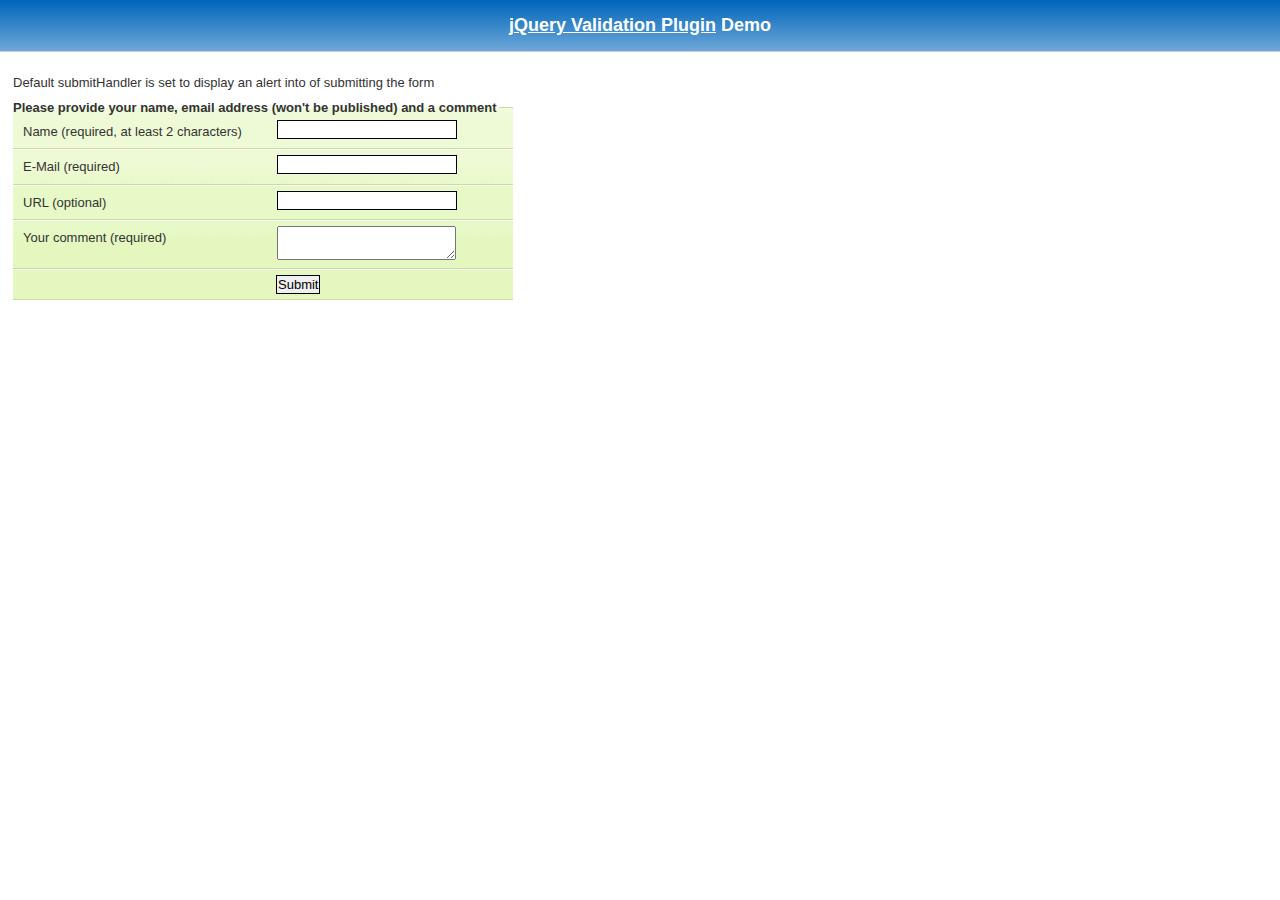
<file: src/main/webapp/WEB-INF/resources/js/validation/demo/requirejs/index.html>
<!DOCTYPE html>
<html lang="en">
	<head>
		<meta charset="utf-8">
		<title>jQuery validation plug-in - requirejs demo</title>

		<link rel="stylesheet" href="../css/screen.css">

		<style type="text/css">
			#commentForm { width: 500px; }
			#commentForm label { width: 250px; }
			#commentForm label.error, #commentForm input.submit { margin-left: 253px; }
		</style>
</head>
<body>

	<h1 id="banner"><a href="http://jqueryvalidation.org/">jQuery Validation Plugin</a> Demo</h1>
	<div id="main">

		<p>Default submitHandler is set to display an alert into of submitting the form</p>
		<form class="cmxform" id="commentForm" method="get" action="">
			<fieldset>
				<legend>Please provide your name, email address (won't be published) and a comment</legend>
				<p>
					<label for="cname">Name (required, at least 2 characters)</label>
					<input id="cname" name="name" minlength="2" type="text" required>
				</p>
				<p>
					<label for="cemail">E-Mail (required)</label>
					<input id="cemail" type="email" name="email" required>
				</p>
				<p>
					<label for="curl">URL (optional)</label>
					<input id="curl" type="url" name="url">
				</p>
				<p>
					<label for="ccomment">Your comment (required)</label>
					<textarea id="ccomment" name="comment" required></textarea>
				</p>
				<p>
					<input class="submit" type="submit" value="Submit">
				</p>
			</fieldset>
		</form>

		<script>
		var require = {
			paths: {
				"jquery": "../../lib/jquery-1.11.1"
			}
		};
		</script>
		<script src="../../lib/require.js" data-main="app.js"></script>
	</div>
</body>
</html>
</file>
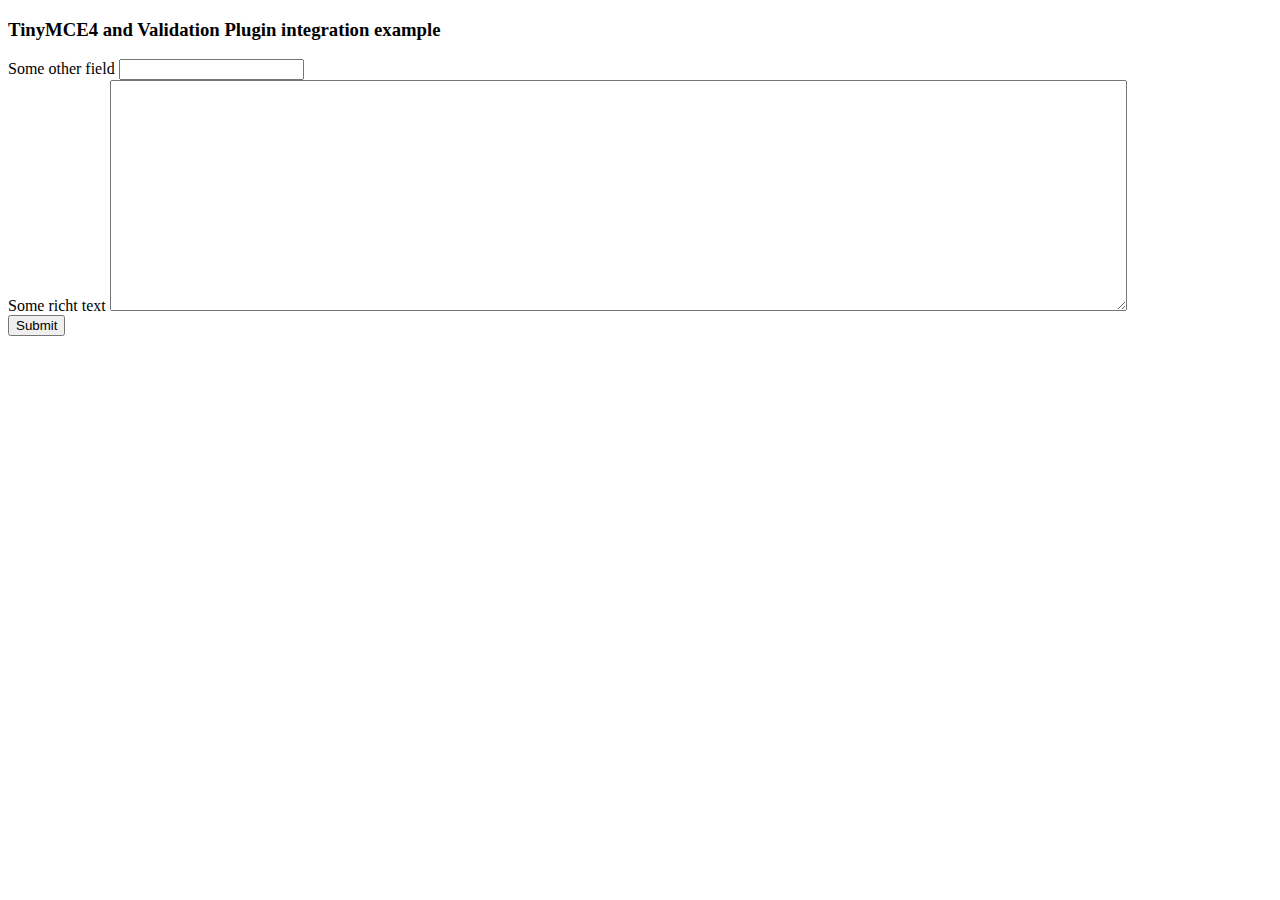
<file: src/main/webapp/WEB-INF/resources/js/validation/demo/tinymce4/index.html>
<!doctype html>
<html lang="en">
<head>
	<meta charset="utf-8">
	<title>jQuery Validation plugin: integration with TinyMCE</title>
	<script src="../../lib/jquery.js"></script>
	<script src="../../dist/jquery.validate.js"></script>
	<script src="//tinymce.cachefly.net/4.1/tinymce.min.js"></script>
	<script>
	tinymce.init({
		mode: "textareas",

		setup: function(editor) {
			editor.on('change', function(e) {
				tinymce.triggerSave();
				$("#" + editor.id).valid();
			});
		}

	});
	$(function() {
		var validator = $("#myform").submit(function() {
			// update underlying textarea before submit validation
			tinyMCE.triggerSave();
		}).validate({
			ignore: "",
			rules: {
				title: "required",
				content: "required"
			},
			errorPlacement: function(label, element) {
				// position error label after generated textarea
				if (element.is("textarea")) {
					label.insertAfter(element.next());
				} else {
					label.insertAfter(element)
				}
			}
		});
		validator.focusInvalid = function() {
			// put focus on tinymce on submit validation
			if (this.settings.focusInvalid) {
				try {
					var toFocus = $(this.findLastActive() || this.errorList.length && this.errorList[0].element || []);
					if (toFocus.is("textarea")) {
						tinyMCE.get(toFocus.attr("id")).focus();
					} else {
						toFocus.filter(":visible").focus();
					}
				} catch (e) {
					// ignore IE throwing errors when focusing hidden elements
				}
			}
		}
	})
	</script>
	<!-- /TinyMCE -->
</head>
<body>
<form id="myform" action="">
	<h3>TinyMCE4 and Validation Plugin integration example</h3>
	<label>Some other field</label>
	<input name="title">
	<br>
	<label>Some richt text</label>
	<textarea id="content" name="content" rows="15" cols="80" style="width: 80%"></textarea>
	<br>
	<input type="submit" name="save" value="Submit">
</form>
</body>
</html>
</file>
<file: src/main/webapp/WEB-INF/resources/js/validation/demo/marketo/stylesheet.css>
:-moz-any-link :focus {
	outline: none;
}

:focus {
	-moz-outline-style: none;
	outline: none;
}

body {
	font-size: 80%;
	margin: 0;
	padding: 0;
	font-family: tahoma, geneva, sans-serif;
	background-color: #000000;
}

a {
	color: #0653AB;
	outline: 0px;
	text-decoration: none;
}

a:hover {
	outline: 0px;
	text-decoration: underline;
}

img {
	border: 0px;
}

/* s1.0 - Page Containers */
#letterbox {
	margin: 10px auto;
	width: 883px;
	background-color: #364158;
	border: 8px solid #D4D4D4;
	padding: 1px 1px 10px 1px;
}

#header-background {
	background: url(images/back_nav_blue.gif) repeat-x;
	margin: 0px auto;
	padding: 0px;
	height: 73px;
	width: 883px;
	border-top: 4px solid #CCEAFE;
	border-bottom: 4px solid #D4D4D4;
}

#page-container {
	width: 866px;
	margin: 0px auto;
	margin-top: 33px; /* pad from top menu to actions buts*/
	margin-bottom: -11px;
	padding-top: 8px;
	padding-bottom: 8px;
	background-color: #D4D4D4; /* light grey*/
	border-right: 1px solid #464646;
}

#page-content-inner {
	width: 849px;
	margin: 0px auto;
	border-top: 1px solid #9F9FA0;
	border-left: 1px solid #A2A09A;
	background-color: #F4F1E9;
	position: relative;
}

#page-content-inner #col-left {
	width: 210px;
	float: left;
	background-color: #F4F1E9;
}

#page-content-inner #col-main {
	width: 639px;
	background-color: #ffffff;
	position: absolute;
	right: 0px;
	top: 0px;
}

#footer-container {
	width: 866px;
	position: relative;
	left: 8px;
	padding: 2px 0px 10px 0px;
	background-color: #D4D4D4; /* light grey*/
}

/* s2.0 - Global navigation bar */
.nav-global-container {
	width: 880px;
	margin: 0px auto;
	position: relative;
}

* html .nav-global-container { /* ie6 fix*/
	margin-bottom: -6px;
}

.login {
	position: absolute;
	right: 20px;
	text-align: center;
}

.login a,.login a span {
	display: block;
	height: 18px;
	font-size: 11px;
	background: url(images/login-sprite.gif) right -5px no-repeat;
	text-decoration: none;
	font-weight: bold;
	padding: 5px 10px 5px 10px;
	position: relative;
}

.login a:hover {
	color: #000000;
	text-decoration: underline;
}

div.login a span {
	background-position: left -105px;
	width: 4px;
	position: absolute;
	top: 0px;
	left: 0px;
	padding: 5px 0px 5px 0px;;
}

div.login a:hover span {

}

.logo {
	float: left;
	margin: 0px 0px -5px 0px; /* neg marging for ie6 */
}

.logo img {
	border: 0px;
	margin-left: -1px;
}

.nav-global {
	float: left;
	width: 645px;
	margin: 40px 0px 0px 40px;
	background-color: transparent;
}

.nav-global ul {
	margin: 0px;
	padding: 0px;
	list-style: none;
}

.nav-global li {
	float: left;
	white-space: nowrap;
}

div.nav-global li a,div.nav-global li a span {
	background-image: url(images/tab-sprite.gif);
	background-position: right 100px;
	background-repeat: no-repeat;
	height: 32px;
	color: #666666;
	text-decoration: none;
	font: bold 16px 'trebuchet ms';
	margin-right: 15px;
	display: block;
	position: relative;
	padding: 7px 15px 0px 15px;
}

div.nav-global li a:hover {
	background-position: right 0px;
	color: #333333;
}

div.nav-global li a:hover span {
	background-position: left -100px;
	display: block !important;
}

div.nav-global li a span {
	background-position: left 150px;
	width: 4px;
	position: absolute;
	left: 0px;
	top: 0px;
	padding: 7px 0px 0px 0px;
}

body.safari div.nav-global li a span {
	display: none;
}

div.nav-global li a.on,div.nav-global li a.on:hover {
	background-position: right -55px;
	color: #FFFFFF;
}

div.nav-global li a.on span,div.nav-global li a.on:hover span {
	background-position: left -155px;
	display: block !important;
}

div.action-container {
	position: relative;
	top: -45px;
	cursor: pointer;
}

div.action-icon-container {
	position: absolute;
	top: -17px;
	left: -17px;
	z-index: 10;
	width: 100px;
	height: 100px;
	overflow: hidden;
}

div.action-icon {
	border: 0px;
	position: absolute;
	top: -0px;
	left: 0px;
}

div.action-button-container {
	height: 106px;
	width: 180px;
	overflow: hidden;
	position: absolute;
	top: 0px;
	left: 0px;
	z-index: 5;
}

img.action-icon {
	border: 0px;
	position: absolute;
	top: 0px;
	left: 0px;
	z-index: 0
}

div.action-text {
	z-index: 20;
	color: #FFFFFF;
	position: absolute;
	left: 40px;
	top: 12px;
	font: 14px tahoma, geneva;
	padding-top: 30px;
}

div.bigbuttons {
	top: -20px;
}

div.action-header {
	z-index: 21;
	position: absolute;
	left: 40px;
	top: 10px;
}

div.action-header b {
	font: bold 17px tahoma, geneva;
	display: block;
	margin-bottom: 10px;
	color: #0b2c89;
	position: absolute;
	top: 0px;
	left: 0px;
	width: 130px;
}

div.action-header b.shadow {
	top: 1px;
	left: 1px;
	color: #d5d5d5;
}

img.action-button {
	position: relative;
}

div.hover img.action-button {
	top: -131px;
}

div.on img.action-button {
	top: -261px;
}

/* s3.0 - top of content Action Buttons */
.action-buttons {
	width: 100%; /* ie6 requires */
}

.action-buttons ul {
	position: relative;
	padding: 0px;
}

.action-buttons li {
	position: relative; /* ie6 fix */
	float: left;
	list-style: none;
	text-align: center;
	line-height: 16px;
	margin: -61px 0px 0px 0px;
}

.action-home li {
	margin: -49px 0px 0px 0px;
}

.action-buttons  a {
	display: block;
	height: 110px;
	width: 175px;
	padding: 14px 0px 0px 25px;
	text-decoration: none;
	font-size: 12px;
	font-weight: bold;
	color: #ffffff;
}

.action-buttons li span {
	color: #053880;
	line-height: 47px;
	font-size: 17px;
}

div.action-bottom {
	margin: 15px 0px 10px 0px;
	float: left;
}

div.action-bottom a {
	height: 61px;
	width: 178px;
	border: 0px;
	background: url(images/action-bottom.gif) no-repeat 0px 0px;
	color: #0b2c89;
	float: left;
	position: relative;
	font: bold 17px tahoma, geneva;
	text-decoration: none;
	margin-right: 10px;
}

div.action-bottom a span {
	position: absolute;
	top: 15px;
	left: 40px;
}

div.action-bottom a span.shadow {
	top: 16px;
	left: 41px;
	color: #d4d4d4;
}

.line-grey {
	background: url(images/line-grey.gif) 0 0 repeat-x;
	height: 2px;
	margin: 8px 25px 20px 0;
}

/* s4.0 - Home Hero Area */
.hero-background {
	position: relative;
	width: 880px;
	background: url(images/back_home-hero.jpg) 10px 0px no-repeat;
	height: 211px;
	margin: -20px 0px 45px 0px;
}

.hero-text {
	float: right;
	width: 626px;
	margin-top: 26px;
}

.hero-text a { /* Sign Up Now Button */
	padding: 5px 32px 0px 0px;
	float: right;
}

.hero-text h1 {
	font-size: 2.3em;
	line-height: 1.2em;
	color: #333333;
	font-family: Trebuchet MS;
	margin: 12px 0px 10px 10px;
}

.hero-text h2 {
	margin: 0px;
	font-weight: normal;
	font-size: 1.35em;
	margin: 5px 0px 13px 10px
}

/* s4.1 - Home Left Header tab */
.col-left-header-tab {
	position: relative; /* ie6 fix */
	background: url(images/tab_green.gif) 0 0 no-repeat;
	height: 30px;
	width: 166px;
	text-align: center;
	color: #ffffff;
	font: 20px 'trebuchet ms';
	padding-top: 2px;
	margin-top: -41px;
	margin-left: 20px;
	line-height: 29px;
	margin-bottom: 8px;
	display: block;
}

.col-left-header-tab a {
	color: #FFFFFF;
}

.callout-green {
	background: url(images/back_green-fade.gif) 0 0 repeat-x;
	font-size: 1.2em;
	padding: 10px 15px 20px 13px;
	color: #303B52;
	line-height: 1.4em;
}

/* s4.2 - Home Left Quote */
.callout-tan {
	color: #666666;
}

.callout-tan h1 {
	background: #F4F1E9 url(images/back_tan-fade.gif) 0 0 repeat-y;
	font-size: 1.1em;
	text-align: center;
	margin: 0px;
	padding: 11px 5px 11px 2px;
	color: #333333;
}

.callout-tan p {
	margin: 0px;
	margin-top: 5px;
	line-height: 1.4em;
	padding: 5px 10px 7px 13px;
}

.callout-tan p img {
	float: left;
	margin: 5px 10px 5px 0px;
}

.callout-tan div {
	text-align: left;
	padding: 5px 10px 7px 0px;
	font-weight: bold;
}

/* s4.3 - purple home boxes */
.box-purple {
	background: #C6C8E3 url(images/back_home-icons.png) 0px 0px repeat-x;
	border-left: 1px solid #ffffff;
	color: #333333;
	width: 581px;
	padding: 10px 15px 20px 15px;
}

div.box-purple a {

}

.box-purple h1 {
	font-size: 1.5em;
	margin: 10px 0px -15px 0px;
}

.box-purple li {
	margin: 0px 0px 0px -23px;
	line-height: 1.6em;
	font-size: 1em;
}

.box-purple  div {
	padding: 0px 0px 0px 110px;
}

.icon-text01 {
	background-image: url(images/icon_search-engine-market.png);
	background-repeat: no-repeat;
}

* html .icon-text01 {
	width: 460px; /* must have a width or heigh tag for ie6*/
	background-image: none;
	filter: progid : DXImageTransform . Microsoft .
		AlphaImageLoader(src = "images/icon_search-engine-market.png",
		sizingMethod = "crop");
}

.icon-text02 {
	background: url(images/icon_landing-pages.png) 0 0 no-repeat;
}

* html .icon-text02 {
	width: 460px; /* must have a width or heigh tag for ie6*/
	background-image: none;
	filter: progid : DXImageTransform . Microsoft .
		AlphaImageLoader(src = "images/icon_landing-pages.png", sizingMethod =
		"crop");
}

.icon-text03 {
	background: url(images/icon_salesforce.png) 0 0 no-repeat;
}

* html .icon-text03 {
	width: 460px; /* must have a width or heigh tag for ie6*/
	background-image: none;
	filter: progid : DXImageTransform . Microsoft .
		AlphaImageLoader(src = "images/icon_salesforce.png", sizingMethod =
		"crop");
}

/* s4.4 - news home boxes */
.callout-news {
	color: #555555;
	float: left;
	width: 49%;
	margin: 10px 1px 0px 0px;
	padding-bottom: 20px;
	text-align: left;
}

.line-news-r {
	border-right: 1px solid #D4D4D4;
}

.callout-news h1 {
	background-color: #EEEEEE;
	font-size: 1.2em;
	margin: 0px;
	padding: 11px 5px 11px 15px;
	color: #333333;
}

.callout-news p {
	margin: 10px 0px 0px 10px;
	padding: 0px 10px 7px 20px;
	background: url(images/news.gif) no-repeat left 1px;
}

.callout-news p a {

}

.callout-news ul {
	list-style-type: none;
	padding: 0;
	margin: 10px 0 0 10px;
}

.callout-news li {
	background: url(images/icon_news.gif) no-repeat left 2px;
	padding: 0px 5px 5px 20px;
}

.callout-news li a {
	display: block;
	margin-bottom: 5px;
}

.callout-news div {
	text-align: right;
}

#scrollup {
	position: relative;
	overflow: hidden;
	height: 440px;
	width: 200px
}

.headline {
	position: absolute;
	top: 600px;
	left: 5px;
	height: 585px;
	width: 190px;
	font: normal 12px tahoma, geneva !important;
}

div.more {
	margin: 5px 0px 0px 0px;
	padding: 0px 10px 0px 0px;
	letter-spacing: inherit;
}

div.more a {
	background: transparent url(images/arrow_r-blue.gif) no-repeat right 2px
		;
	font-weight: bold;
	padding: 0px 20px 0px 0px;
	font-weight: bold;
	text-decoration: none;
}

div.more a:hover {
	text-decoration: underline;
}

/* sX.0 - Left Nav */
.nav-left-back {
	background: url(images/back_nav_side.gif) 0 0 repeat-x;
}

div.empty {
	background: #F1F0E5 url(images/back_green-fade.gif) 0 0 repeat-x;
}

div.empty div.callout-green {

}

.nav-left {
	padding-top: 12px;
	/*background: url(images/logo_marketo_square.gif) 0 0 no-repeat;*/
	width: 210px;
}

.nav-left ul {
	margin: 0px;
	padding: 0px;
	list-style: none;
}

.nav-left li a {
	display: block;
	height: 24px;
	text-decoration: none;
	font-size: 12px;
	font-weight: bold;
	color: #ffffff;
	border-top: 1px solid #B3D38D;
	border-bottom: 1px solid #7CA84E;
	border-left: 1px solid #97B973;
	padding: 6px 0px 0px 20px;
}

.nav-left a:hover,.nav-left a.active:hover,#nav-left-sub a:hover {
	color: #4C6F28;
	background-color: #F4F1E9;
}

.nav-left a.open {
	background-image: url(images/arrow_d-green.gif);
	background-repeat: no-repeat;
	background-position: 6px 11px;
}

.nav-left-header-tab {
	position: relative; /* ie6 fix */
	background: url(images/tab_green.gif) 0 0 no-repeat;
	height: 32px;
	width: 166px;
	text-align: center;
	color: #ffffff;
	margin: -41px 0px 0px 22px;
	line-height: 22px;
	margin-bottom: 8px;
	display: block;
}

div.empty div.nav-left-header-tab {
	background: url(images/tab_green2.gif) 0 0 no-repeat;
}

.nav-left a.active {
	/* background: url(images/arrow_d-green.gif) 5px 10px no-repeat; */
	display: block;
	height: 24px;
	text-decoration: none;
	font-size: 12px;
	font-weight: bold;
	background-color: #F4F1E9;
	color: #4C6F28;
	border-top: 1px solid #D1E5BB;
	border-bottom: 1px solid #B0CB95;
	border-left: 1px solid #DADADA;
	padding: 6px 0px 0px 20px;
}

#nav-left-sub a {
	display: block;
	height: 24px;
	text-decoration: none;
	font-size: 12px;
	font-weight: bold;
	background-color: #D6E8C4;
	color: #4C6F28;
	border-top: 1px solid #D6E8C4;
	border-bottom: 1px solid #B0CB95;
	border-left: 1px solid #97B973;
	border-right: 1px solid #8DBE5A;
	padding: 6px 0px 0px 30px;
}

* html #nav-left-sub { /* ie6 fix */
	margin-top: -1px;
}

*+html #nav-left-sub { /* ie7 fix */
	margin-top: -1px;
}

#nav-left-sub a.active-page {
	display: block;
	height: 24px;
	text-decoration: none;
	font-size: 12px;
	font-weight: bold;
	background-color: #ffffff;
	color: #666666;
	border-top: 0px solid #7CA84E;
	border-bottom: 1px solid #B0CB95;
	border-left: 1px solid #97B973;
	border-right: 0px solid #8DBE5A;
	padding: 6px 0px 0px 30px;
	cursor: default; /* turns off hand icon for link */
}

/* sX.0 -  Main Content */
.main-content {
	color: #666666;
	position: absolute;
	right: 20px;
	padding-top: 20px;
	width: 585px;
	padding-bottom: 20px;
}

div.main-content div.main-content {

}

.main-content h1 {
	color: #5890D1;
	font-size: 1.9em;
	font-family: Trebuchet MS;
	border-bottom: 1px solid #cccccc;
	margin: 0px 10px 0px 0px;
}

.main-content h2 {
	color: #666666;
	font-size: 1.3em;
	font-weight: normal;
	margin: 10px 10px 5px 0px;
}

.main-content p {
	margin: 10px 10px 10px 0px;
	line-height: 1.55em;
}

/* sX.1 -  Main Content Sub Styles */
.sub-grey {
	border-top: 1px solid #D4D4D4;
	border-bottom: 1px solid #D4D4D4;
	background-color: #F4F4F4;
	margin: 10px 10px 0px 0px;
	padding: 0px 10px 20px 15px;
}

.sub-white {
	margin: 10px 10px 0px 0px;
	padding: 0px 10px 20px 15px;
}

img.screen-grab-r {
	margin-right: -8px;
	text-align: right;
	padding: 0px 0px 0px 10px;
}

div.main-content a.screenshot {
	float: right;
	padding: 10px 10px 0px 0px
}

.content-foot {
	border-top: 1px solid #D4D4D4;
	font-size: .9em;
	line-height: 1.45em;
	margin: 10px 20px 0px 0px;
	padding: 10px 10px 30px 0px;
}

div.main-content ul {
	position: relative;
	left: -25px;
}

div.main-content li {
	margin-bottom: 5px;
	list-style-type: disc
}

div.main-content li a {
	color: #6A6CB0;
}

/* sX.0 - Footer */
div.footer {
	color: #666666;
	font-size: .85em;
	font-weight: normal;
	height: 18px;
	margin: 0px auto;
	font-family: Tahoma, Geneva, sans-serif;
	margin-top: 10px;
}

.footer ul {
	list-style-type: none;
}

.footer li {
	float: left;
	border-right: 1px solid #666666;
	padding: 0px 7px 0px 7px;
	margin-top: 3px;
}

.footer a {
	color: #666666;
	text-decoration: none;
}

.footer a:hover {
	color: #0653AB;
	text-decoration: none;
}

.footer li.line-off {
	border-right: 0px solid #ffffff;
}

div.footer strong {
	font-weight: normal;
}

/* sX.0 - General Colors */
.line-grey,.line-grey-tier {
	border-top: 1px solid #A3A3A2;
}

.line-grey-tier {
	padding-bottom: 25px;
}

.bottom {
	height: 10px;
}

div.p10bottom {
	padding-bottom: 10px;
}

.clear {
	clear: both;
}

table.grid {
	background: #EEEEEE;
}

table.grid th {
	background-color: #F4F4F4;
}

table.grid td {
	background-color: #FFFFFF;
}

div.buttonSubmit {
	position: relative;
}

div.buttonSubmit input,div.buttonSubmit span {
	height: 36px;
	position: relative;
	background-image: url(images/button-submit.gif);
	background-repeat: no-repeat;
	background-position: right 0px;
	float: left;
	color: #FFFFFF;
	font-weight: bold;
	padding: 0px 15px 2px 15px;
	margin: 20px 0px 20px 0px;
	border: 0px;
	cursor: pointer;
	z-index: 5;
}

div.buttonSubmit input {
	width: auto;
}

div.buttonSubmit span {
	width: 4px;
	position: absolute;
	left: 0px;
	top: 0px;
	background-position: left -36px;
	padding: 0px 0px 0px 0px;
	z-index: 10;
}

body.safari div.buttonSubmit span {
	display: none
}

div.buttonSubmitHover input {
	background-position: right -72px;
}

div.buttonSubmitHover span {
	background-position: left -108px;
}

a.demoLink {
	padding: 1px 10px 0px 17px;
	height: 24px;
	background: url(images/bullet_triangle_blue.gif) no-repeat 0px 4px;
	display: block;
	float: left;
}

div.callout-tan a {
	background: none;
	color: #0653AB;
	margin: auto;
	display: block;
}

div.callout-tan a:hover {
	background: none;
	color: #0653AB;
}

label.error {
	display: block;
	color: red;
	font-style: italic;
	font-weight: normal;
}

input.error {
	border: 2px solid red;
}

p.demoBlock {
	border-bottom: 1px solid #DDDDDD;
	padding-bottom: 10px;
}

div.left-nav-callout {
	height: 200px;
	width: 190px;
	top: 55px;
	left: 5px;
	position: relative;
	padding-left: 9px;
	padding-top: 13px;
}

div.left-nav-callout img.png {
	position: absolute;
	z-index: 0;
	top: 0px;
	left: 0px;
}

div.left-nav-callout h6 {
	font: bold 14px tahoma, geneva;
	color: #333333;
	height: 36px;
	padding-left: 5px;
	margin: 0px;
	position: relative;
	z-index: 10;
}

div.left-nav-callout a {
	background: url(images/monitor24.gif) no-repeat 0px center;
	padding: 5px 0px 5px 30px;
	display: block;
	font: bold 12px tahoma, geneva;
	color: #336699;
	margin-bottom: 5px;
	position: relative;
	z-index: 10;
	width: 140px;
}

form table td {
	padding: 5px;
}

form table input {
	width: 200px;
	padding: 3px;
	margin: 0px;
}

textarea {
	width: 400px
}

td.label {
	width: 150px;
}

tr.required td.label {
	font-weight: bold;
	background: url(/images/forms/backRequiredGray.gif) no-repeat right
		center;
}

div.subTableDiv {
	width: 500px;
}

div.subTableDiv td.label {
	width: 135px;
}

ul#homeBlog li div.description {
	display: none;
}

td.field input.error, td.field select.error, tr.errorRow td.field input,tr.errorRow td.field select {
	border: 2px solid red;
	background-color: #FFFFD5;
	margin: 0px;
	color: red;
}

tr td.field div.formError {
	display: none;
	color: #FF0000;
}

tr.errorRow td.field div.formError {
	display: block;
	font-weight: normal;
}

div.error {
	color: red;
}

div.error a {
	color: #336699;
	font-size: 12px;
	text-decoration: underline
}

div.tooltip {
	position: absolute;
	left: 30px;
	bottom: 0px;
	display: none; /* in case javascript is disabled */
	width: 170px;
	background-color: #F4F1E9;
	z-index: 100;
	padding: 10px;
	border: 1px solid #CCCCCC;
}

div.offerbox {
	width: 125px;
	float: left;
	position: relative;
}

div.offerbox h3 {
	font: bold 17px tahoma, geneva;
	color: #333333;
	height: 55px;
	margin: 0px auto;
	text-align: center;
}

div.offerbox h4 {
	height: 100px;
	font: normal 13px tahoma, geneva;
	margin: 0px;
}

div.offerbox h5 {
	font: bold 14px tahoma, geneva;
	margin: 0px;
	height: 55px;
}

div.offerbox h5 small {
	float: left;
	font-weight: normal;
	font-size: 10px;
}

div.offerbox div.learnmore {
	padding-left: 25px;
}

div#marketoEditions {
	background: url(images/buynowBack.gif) no-repeat;
	width: 584px;
	height: 376px;
	float: left;
	position: relative;
	margin-bottom: 10px;
}

div.offerHeader {
	background: #0D8BBD;
	position: absolute;
	top: 20px;
	width: 266px;
	height: 34px;
	border: 1px solid #e1e4e2;
}

div.offerHeader span {
	font: 20px 'trebuchet ms';
	color: #FFFFFF;
	position: absolute;
	left: 0px;
	top: 0px;
}

div.offerHeader span.shadow {
	font: 20px 'trebuchet ms';
	color: #333333;
	position: absolute;
}

div.offerbox div.buttonSubmit {
	margin: 5px 0px 0px 10px;
}

div.footerAddress {
	position: absolute;
	bottom: 30px;
	left: 20px;
	color: #666666;
	font-size: 11px;
	display: none;
}
</file>
<file: src/main/webapp/WEB-INF/resources/js/validation/demo/milk/milk.css>
/* GENERAL ELEMENTS */

* { margin: 0; padding: 0; }

body, input, select, textarea { font-family: verdana, arial, helvetica, sans-serif; font-size: 11px; }
body { color: #333;  background-color: #fff; text-align: center; }

a:link { color:#0060BF; text-decoration: underline; }
a:visited { color:#0060BF; text-decoration: underline; }
a:active { color:#0060BF; text-decoration: underline; }
a:hover { color:#000000; text-decoration: underline; }
	
h1, h2, h3, h4, h5, h6 { font-family: "Lucida Grande", "Lucida Sans Unicode", geneva, verdana, arial, helvetica, sans-serif; font-weight: bold; color: #666; }
h1 { font-size: 1.8em; margin: 0em 0em 0.6em 0em; color: #EC5800; }
h2 { font-size: 1.5em; margin: 1.2em 0em 0.4em 0em; }
h3 { font-size: 1.4em; margin: 1.2em 0em 0.4em 0em; color: #EC5800; }
h4 { font-size: 1.2em; margin: 1.2em 0em 0.4em 0em; }
h5 { font-size: 1.0em; margin: 1.2em 0em 0.4em 0em; }
h6 { font-size: 0.8em; margin: 1.2em 0em 0.4em 0em; }

img { border: 0px; }

p { font-size: 1.0em; line-height: 1.3em; margin: 1.2em 0em 1.2em 0em; }
li > p { margin-top: 0.2em; }
pre { font-family: monospace; font-size: 1.0em; }
strong, b { font-weight: bold; }

/* PAGE ELEMENTS */

/* Content */

#content { margin: 0em auto; width: 765px; padding: 10px 0 10px 0; text-align: left; /* Win IE5 */ }
.content { margin-left: 4.5em; margin-right: 4.5em; }
.content ol, .content ul, .content li { font-size: 1.0em; line-height: 1.3em; margin: 0.2em 0 0.1em 1.5em; }
.content ol.terms li { margin-bottom: 1em; }

/* Header */

#header { padding-bottom: 10em; }
#headerlogo { float: left; }
#headerlogo img { width: 188px; height: 83px;  }
#headernav { float: right; }

label { font-weight: bold; }
#reminders label { font-weight: normal; }

table.tabbedtable { padding-left: 3em; }
table.tabbedtable td { padding-bottom: 5px; }
table.tabbedtable label { text-align: right; padding-right: 9px; }
.hiddenlabel { visibility: hidden; }
.largelink { border: 1px solid #cacaca; padding: 10px; background-color: #E8EEF7; font-size: 1.2em; font-weight: bold; }
.largelinkwrap { padding-top: 10px; padding-bottom: 10px; }



#signuptab {
  float:left;
  width:100%;
  background:#fff url("bg.gif") repeat-x bottom;
  font-size: 1.0em;
  line-height: normal;
}
#signuptab ul {
  margin:0;
  padding: 0px 10px 0px 10px;
  list-style:none;
}
#signuptab li {
  float:left;
  background:url("left_white.png") no-repeat left top;
  margin:0;
  padding:0 3px 0 9px;
  border-bottom:1px solid #CACACA;
}
#signuptab a {
  float:left;
  display:block;
  width:.1em;
  background:url("right_white.png") no-repeat right top;
  padding:2px 15px 0px 6px;
  text-decoration:none;
  font-weight:bold;
  color:#fff;
  white-space: nowrap;
}
#signuptab > ul a {width:auto;}
/* Commented Backslash Hack hides rule from IE5-Mac \*/
#signuptab a {float:none;}
/* End IE5-Mac hack */
#signuptab a:hover {
  color:#333;
}
#signuptab #signupcurrent {
  background-position:0 -150px;
  border-width:0;
}
#signuptab #signupcurrent a {
  background-position:100% -150px;
  padding-bottom:1px;
  color:#000;
}
#signuptab li:hover, #signuptab li:hover a {
  background-position:0% -150px;
  color:#000;
}
#signuptab li:hover a {
  background-position:100% -150px;
}

/* Signup box */

#signupbox {
  width: 100%;
  text-align: center;
  margin: 0em auto;
}

#signupwrap {
  border: 1px solid #CACACA;
  border-top: 0;
  text-align: left;
  padding: 35px 10px 20px 30px;
  clear: both;
}

/* Unsupported browsers */

.orange_rbcontent { padding: 0.4em; }
.orange_rbroundbox { width: 100%; }

#unsupported {
  font-weight: bold;
  text-align: left;
}

/*#content {
  padding-top: 15px;
}*/

/* Signup form */

#signupform table {
  border-spacing: 0px;
  border-collapse: collapse;
  empty-cells: show;
}

#signupform .label {
  padding-top: 2px;
  padding-right: 8px;
  vertical-align: top;
  text-align: right;
  width: 125px;
  white-space: nowrap;
}

#signupform .field {
  padding-bottom: 10px;
  white-space: nowrap;
}

#signupform .status {
  padding-top: 2px;
  padding-left: 8px;
  vertical-align: top;
  width: 246px;
  white-space: nowrap;
}

#signupform .textfield {
  width: 150px;
}

#signupform label.error {
  background:url("../images/unchecked.gif") no-repeat 0px 0px;
  padding-left: 16px;
  padding-bottom: 2px;
  font-weight: bold;
  color: #EA5200;
}

#signupform label.checked {
  background:url("../images/checked.gif") no-repeat 0px 0px;
}

#signupform .success_msg {
  font-weight: bold;
  color: #0060BF;
  margin-left: 19px;
}

#signupform #dateformatStatus, #signupform #termsStatus {
  margin-left: 6px;
}

#signupform #dateformat_eu {
 vertical-align: middle;
}

#signupform #ldateformat_eu {
  font-weight: normal;
  vertical-align: middle;
}

#signupform #dateformat_am {
  vertical-align: middle;
}

#signupform #ldateformat_am {
  font-weight: normal;
  vertical-align: middle;
}

#signupform #termswrap {
  float: left;
}

#signupform #terms {
  vertical-align: middle;
  float: left;
  display: block;
  margin-right: 5px;
}

#signupform #lterms {
  font-weight: normal;
  vertical-align: middle;
  float: left;
  display: block;
  width: 350px;
  white-space: normal;
}

#signupform #lsignupsubmit {
  visibility: hidden;
}
</file>
<file: src/main/webapp/WEB-INF/resources/js/validation/demo/css/screen.css>
/**********************************

Use: Main Screen Import

***********************************/

@import "reset.css";
@import "core.css";

@import "cmxformTemplate.css";
@import "cmxform.css";
</file>
<file: src/main/webapp/WEB-INF/resources/js/validation/test/qunit/qunit.css>
/*!
 * QUnit 1.18.0
 * http://qunitjs.com/
 *
 * Copyright jQuery Foundation and other contributors
 * Released under the MIT license
 * http://jquery.org/license
 *
 * Date: 2015-04-03T10:23Z
 */

/** Font Family and Sizes */

#qunit-tests, #qunit-header, #qunit-banner, #qunit-testrunner-toolbar, #qunit-userAgent, #qunit-testresult {
	font-family: "Helvetica Neue Light", "HelveticaNeue-Light", "Helvetica Neue", Calibri, Helvetica, Arial, sans-serif;
}

#qunit-testrunner-toolbar, #qunit-userAgent, #qunit-testresult, #qunit-tests li { font-size: small; }
#qunit-tests { font-size: smaller; }


/** Resets */

#qunit-tests, #qunit-header, #qunit-banner, #qunit-userAgent, #qunit-testresult, #qunit-modulefilter {
	margin: 0;
	padding: 0;
}


/** Header */

#qunit-header {
	padding: 0.5em 0 0.5em 1em;

	color: #8699A4;
	background-color: #0D3349;

	font-size: 1.5em;
	line-height: 1em;
	font-weight: 400;

	border-radius: 5px 5px 0 0;
}

#qunit-header a {
	text-decoration: none;
	color: #C2CCD1;
}

#qunit-header a:hover,
#qunit-header a:focus {
	color: #FFF;
}

#qunit-testrunner-toolbar label {
	display: inline-block;
	padding: 0 0.5em 0 0.1em;
}

#qunit-banner {
	height: 5px;
}

#qunit-testrunner-toolbar {
	padding: 0.5em 1em 0.5em 1em;
	color: #5E740B;
	background-color: #EEE;
	overflow: hidden;
}

#qunit-userAgent {
	padding: 0.5em 1em 0.5em 1em;
	background-color: #2B81AF;
	color: #FFF;
	text-shadow: rgba(0, 0, 0, 0.5) 2px 2px 1px;
}

#qunit-modulefilter-container {
	float: right;
	padding: 0.2em;
}

.qunit-url-config {
	display: inline-block;
	padding: 0.1em;
}

.qunit-filter {
	display: block;
	float: right;
	margin-left: 1em;
}

/** Tests: Pass/Fail */

#qunit-tests {
	list-style-position: inside;
}

#qunit-tests li {
	padding: 0.4em 1em 0.4em 1em;
	border-bottom: 1px solid #FFF;
	list-style-position: inside;
}

#qunit-tests > li {
	display: none;
}

#qunit-tests li.running,
#qunit-tests li.pass,
#qunit-tests li.fail,
#qunit-tests li.skipped {
	display: list-item;
}

#qunit-tests.hidepass li.running,
#qunit-tests.hidepass li.pass {
	visibility: hidden;
	position: absolute;
	width:   0px;
	height:  0px;
	padding: 0;
	border:  0;
	margin:  0;
}

#qunit-tests li strong {
	cursor: pointer;
}

#qunit-tests li.skipped strong {
	cursor: default;
}

#qunit-tests li a {
	padding: 0.5em;
	color: #C2CCD1;
	text-decoration: none;
}

#qunit-tests li p a {
	padding: 0.25em;
	color: #6B6464;
}
#qunit-tests li a:hover,
#qunit-tests li a:focus {
	color: #000;
}

#qunit-tests li .runtime {
	float: right;
	font-size: smaller;
}

.qunit-assert-list {
	margin-top: 0.5em;
	padding: 0.5em;

	background-color: #FFF;

	border-radius: 5px;
}

.qunit-collapsed {
	display: none;
}

#qunit-tests table {
	border-collapse: collapse;
	margin-top: 0.2em;
}

#qunit-tests th {
	text-align: right;
	vertical-align: top;
	padding: 0 0.5em 0 0;
}

#qunit-tests td {
	vertical-align: top;
}

#qunit-tests pre {
	margin: 0;
	white-space: pre-wrap;
	word-wrap: break-word;
}

#qunit-tests del {
	background-color: #E0F2BE;
	color: #374E0C;
	text-decoration: none;
}

#qunit-tests ins {
	background-color: #FFCACA;
	color: #500;
	text-decoration: none;
}

/*** Test Counts */

#qunit-tests b.counts                       { color: #000; }
#qunit-tests b.passed                       { color: #5E740B; }
#qunit-tests b.failed                       { color: #710909; }

#qunit-tests li li {
	padding: 5px;
	background-color: #FFF;
	border-bottom: none;
	list-style-position: inside;
}

/*** Passing Styles */

#qunit-tests li li.pass {
	color: #3C510C;
	background-color: #FFF;
	border-left: 10px solid #C6E746;
}

#qunit-tests .pass                          { color: #528CE0; background-color: #D2E0E6; }
#qunit-tests .pass .test-name               { color: #366097; }

#qunit-tests .pass .test-actual,
#qunit-tests .pass .test-expected           { color: #999; }

#qunit-banner.qunit-pass                    { background-color: #C6E746; }

/*** Failing Styles */

#qunit-tests li li.fail {
	color: #710909;
	background-color: #FFF;
	border-left: 10px solid #EE5757;
	white-space: pre;
}

#qunit-tests > li:last-child {
	border-radius: 0 0 5px 5px;
}

#qunit-tests .fail                          { color: #000; background-color: #EE5757; }
#qunit-tests .fail .test-name,
#qunit-tests .fail .module-name             { color: #000; }

#qunit-tests .fail .test-actual             { color: #EE5757; }
#qunit-tests .fail .test-expected           { color: #008000; }

#qunit-banner.qunit-fail                    { background-color: #EE5757; }

/*** Skipped tests */

#qunit-tests .skipped {
	background-color: #EBECE9;
}

#qunit-tests .qunit-skipped-label {
	background-color: #F4FF77;
	display: inline-block;
	font-style: normal;
	color: #366097;
	line-height: 1.8em;
	padding: 0 0.5em;
	margin: -0.4em 0.4em -0.4em 0;
}

/** Result */

#qunit-testresult {
	padding: 0.5em 1em 0.5em 1em;

	color: #2B81AF;
	background-color: #D2E0E6;

	border-bottom: 1px solid #FFF;
}
#qunit-testresult .module-name {
	font-weight: 700;
}

/** Fixture */

#qunit-fixture {
	position: absolute;
	top: -10000px;
	left: -10000px;
	width: 1000px;
	height: 1000px;
}
</file>
